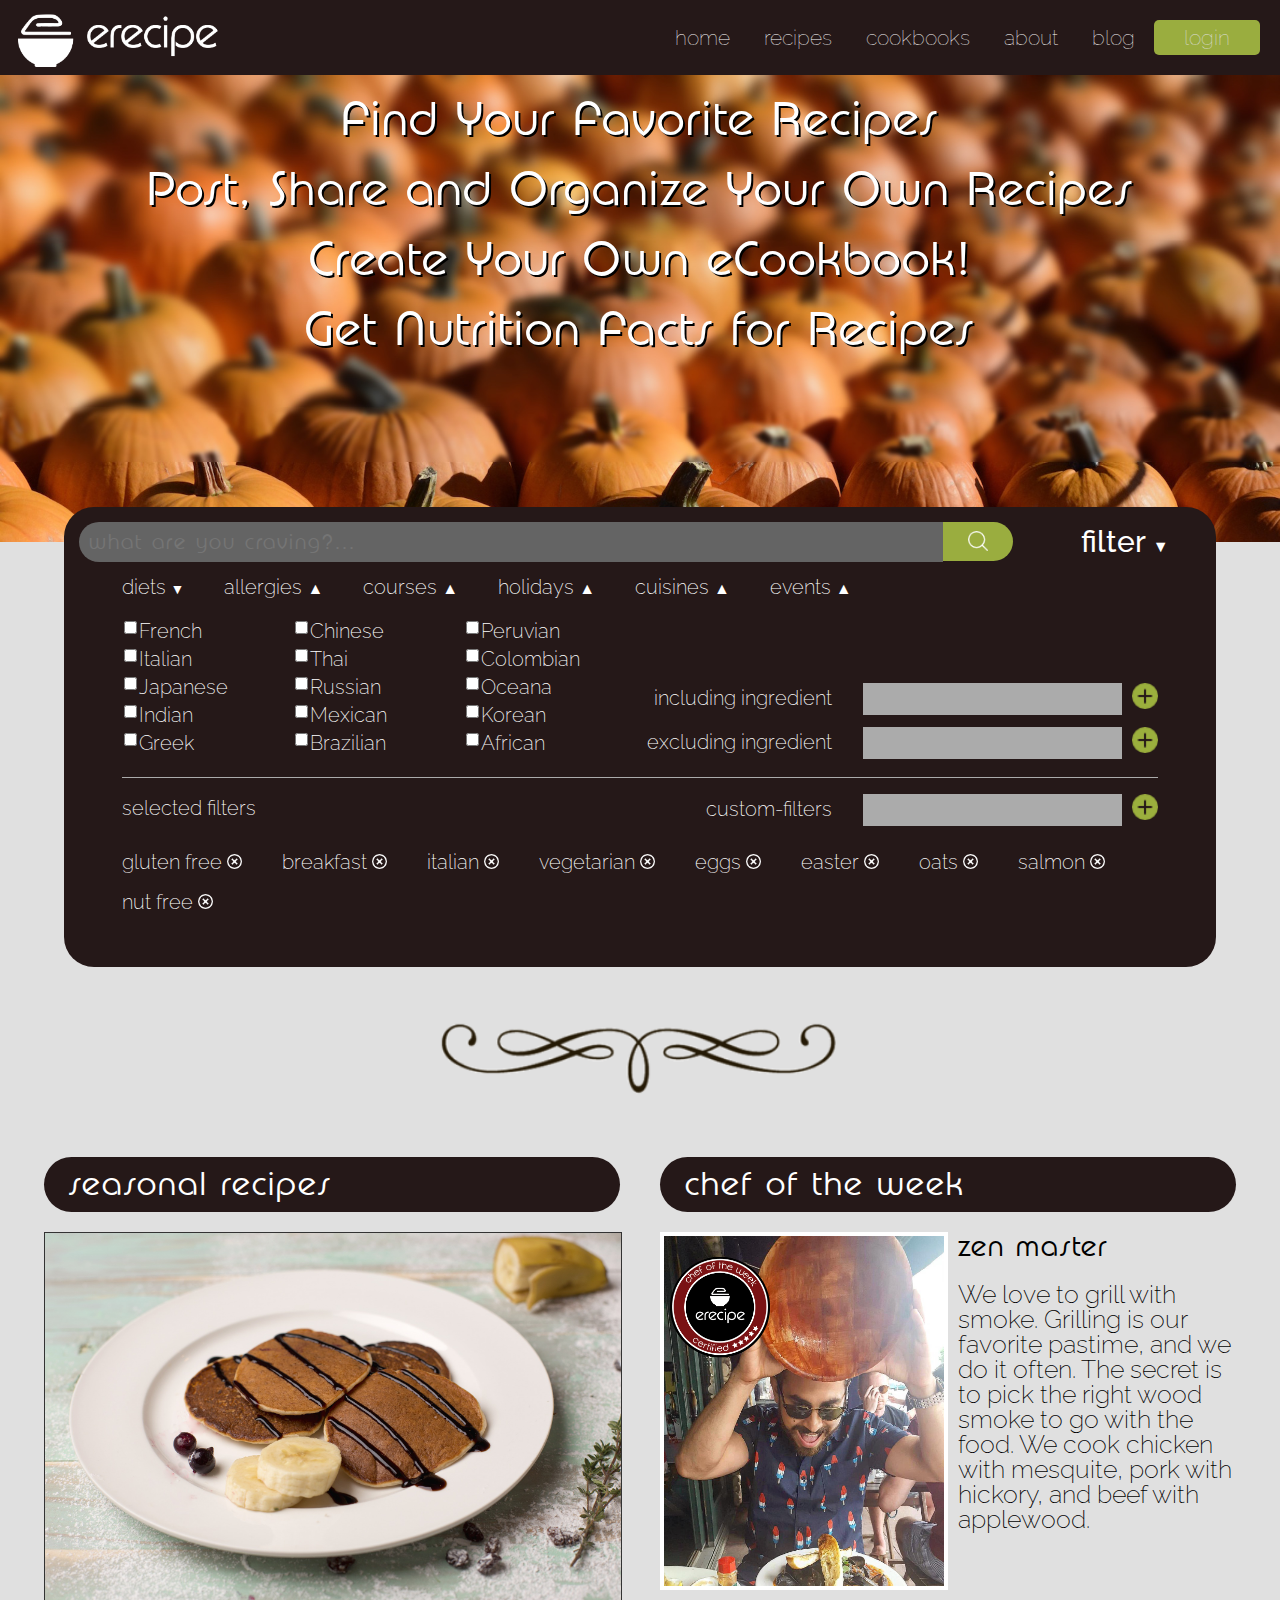
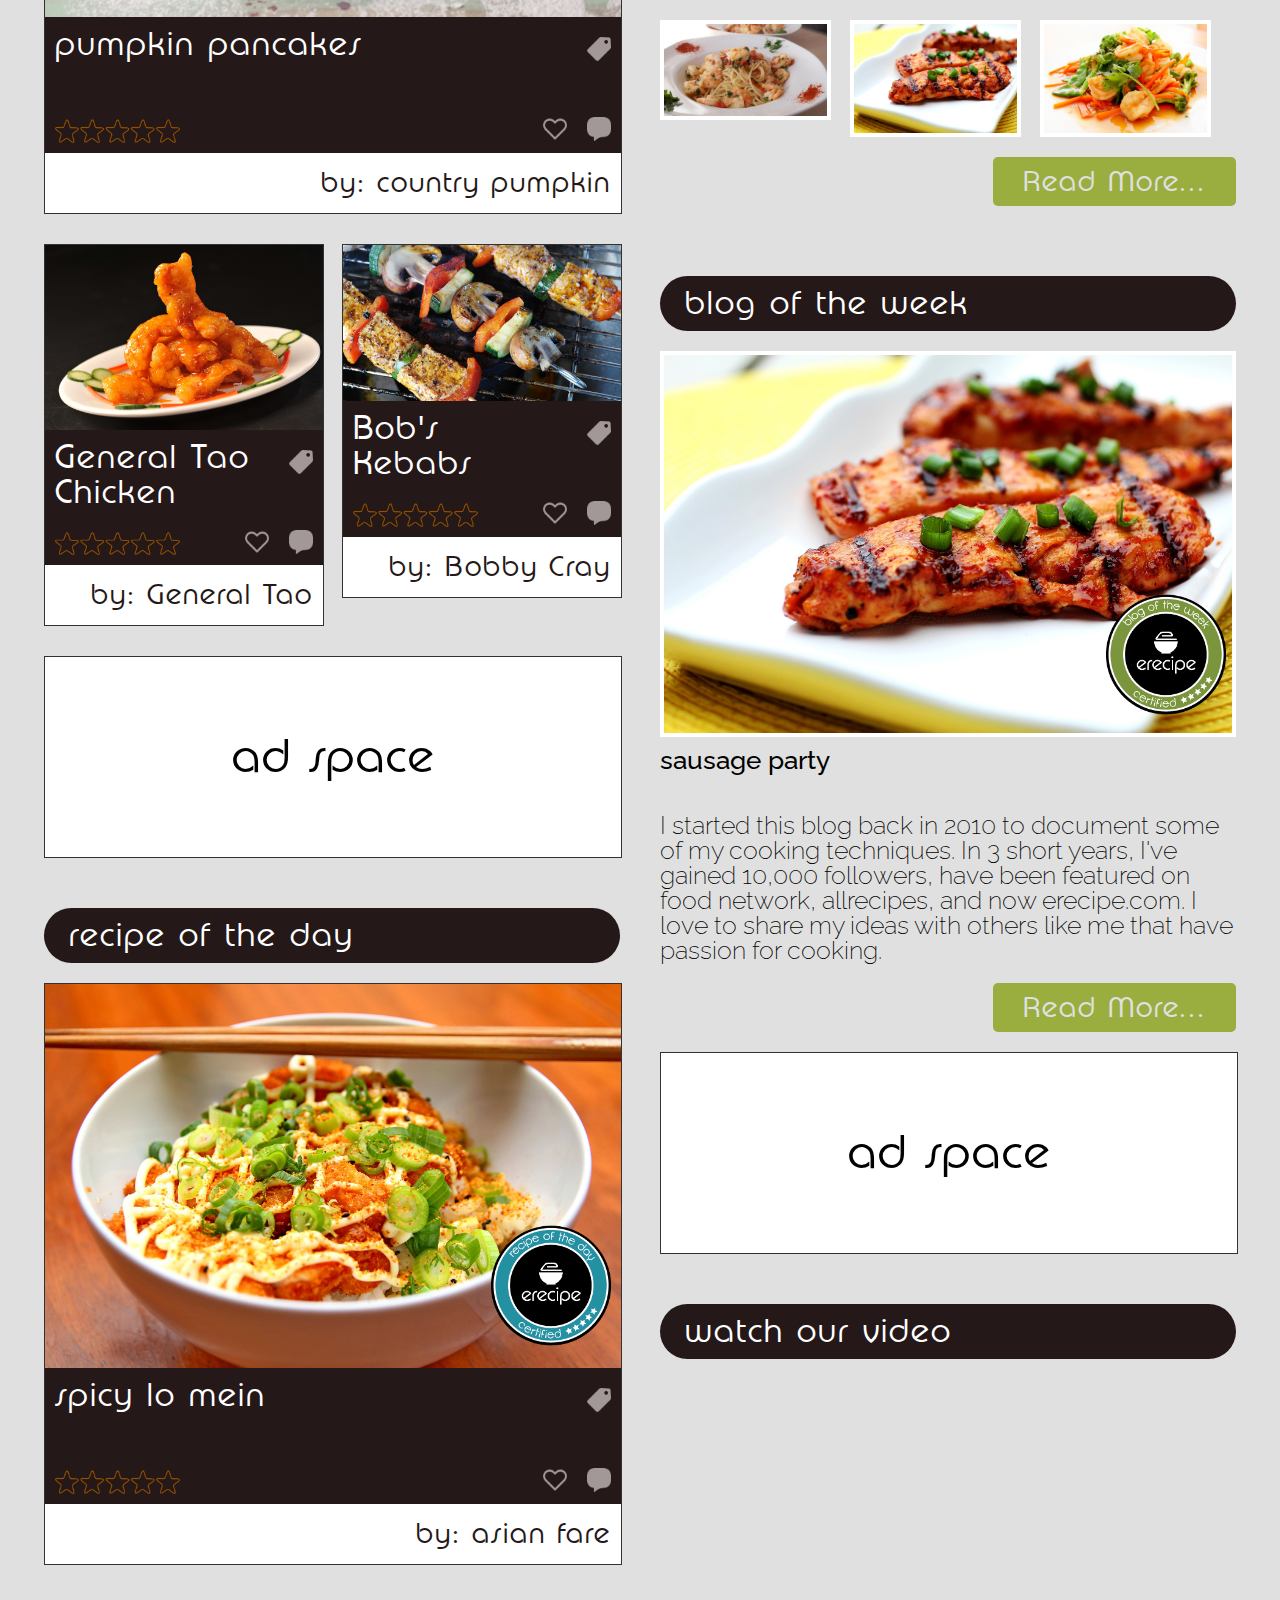
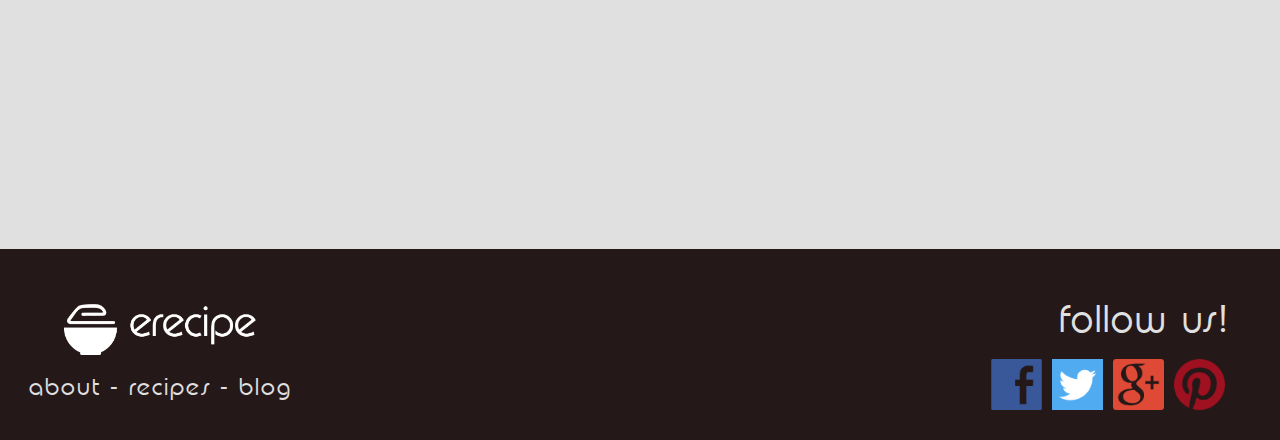
<file: index.html>
<html>
<head>
<link rel="stylesheet" href="style.css" type="text/css" media="screen">
<link rel="stylesheet" href="reset.css" type="text/css" media="screen" />
<link href="https://fonts.googleapis.com/css?family=Raleway:200,500" rel="stylesheet">
<meta name="viewport" content="initial-scale=1.0"/>
<meta http-equiv="Content-Type" content="text/html; charset=utf-8"/>
</head>
<body>
  <header>
    <img src="img/erecipe-logo-white.png" class="logo" alt="recipes" />
    <nav>
      <ul>
        <li><a href="index.html">home</a></li>
    <li><a href="recipes.html">recipes</a></li>
        <li><a href="cookbooks.html">cookbooks</a></li>
        <li><a href="about-erecipe.html">about</a></li>
        <li><a href="blog.html">blog</a></li>
        <li class="button login">login</li>
      </ul>
    </nav>
    <div class="login-dropdown">
      <img src="img/exit.png" class="exit"/>
      <input type="text" name="username" id="login" placeholder="username or email">
      <input type="text" name="password" id="login" placeholder="password">
      <button type="submit" name="login" class="button" id="login-button">Login</button>
      <p><a href="signup.html">Signup for Free!!!</a></p>
    </div>
  </header>

  <div class="slider-wrap">
    <div class="slide" id="one">
      <img src="img/pumpkin.jpg" alt="nutrition facts" />
      <div class="text-overlay">
        <p>Find Your Favorite Recipes</p>
        <p>Post, Share and Organize Your Own Recipes</p>
        <p>Create Your Own eCookbook!</p>
        <p>Get Nutrition Facts for Recipes</p>
      </div>
    </div>
    <div class="slide" id="two"></div>
    <div class="slide" id="three"></div>
  </div>
  <div class="search-recipes">
    <div class="search">
      <input type="text" name="search" id="recipe-search" placeholder="what are you craving?...">
      <button type="submit" name="search" class="button" id="search-button"><img src="img/search.png"></button>
    </div>
    <div class="filter hover">filter <span class="filter-off">&#9650</span><span class="filter-on">&#9660</span></div>
    <div class="filter-options">
      <div class="filter-option-top">
        <div class="option-box">
          <div class="option-select diets hover">diets <span class="filter-off">&#9650</span><span class="filter-on">&#9660</span></div>
          <div class="option-select allergies hover">allergies <span class="filter-off">&#9650</span><span class="filter-on">&#9660</span></div>
          <div class="option-select courses hover">courses <span class="filter-off">&#9650</span><span class="filter-on">&#9660</span></div>
          <div class="option-select holidays hover">holidays <span class="filter-off">&#9650</span><span class="filter-on">&#9660</span></div>
          <div class="option-select cuisines hover">cuisines <span class="filter-off">&#9650</span><span class="filter-on">&#9660</span></div>
          <div class="option-select events hover">events <span class="filter-off">&#9650</span><span class="filter-on">&#9660</span></div>
        </div>
        <div class="option-checklist wide hidden">
          <div class="checklist diet ">
            <div class="option-selection"><input type="checkbox" name="vegan" /><label for="vegan">Vegan</label></div>
            <div class="option-selection"><input type="checkbox" name="vegetarian" /><label>Vegetarian</label></div>
            <div class="option-selection"><input type="checkbox" name="gluten-free" /><label>Gluten Free</label></div>
            <div class="option-selection"><input type="checkbox" name="low-carb" /><label>Low Carb</label></div>
            <div class="option-selection"><input type="checkbox" name="low-fat" /><label>Low Fat</label></div>
          </div>
          <div class="checklist  courses">
            <div class="option-selection"><input type="checkbox" name="paleo" /><label>Paleo Diet</label></div>
            <div class="option-selection"><input type="checkbox" name="south-beach" /><label>South Beach Diet</label></div>
            <div class="option-selection"><input type="checkbox" name="mediterrean" /><label>Mediterrean Diet</label></div>
            <div class="option-selection"><input type="checkbox" name="zone" /><label>The Zone Diet</label></div>
            <div class="option-selection"><input type="checkbox" name="raw-food" /><label>Raw Food Diet</label></div>
          </div>
        </div>
        <div class="option-checklist hidden wide ">
          <div class="checklist allergies">
            <div class="option-selection"><input type="checkbox" name="nuts" /><label for="vegan">Nut Free</label></div>
            <div class="option-selection"><input type="checkbox" name="lactose" /><label>Lactose Free</label></div>
            <div class="option-selection"><input type="checkbox" name="gluten" /><label>Gluten Free</label></div>
            <div class="option-selection"><input type="checkbox" name="shellfish" /><label>Shellfish</label></div>
            <div class="option-selection"><input type="checkbox" name="eggs" /><label>Eggs</label></div>
          </div>
          <div class="checklist  courses">
            <div class="option-selection"><input type="checkbox" name="fish" /><label>Fish</label></div>
          </div>
        </div>
        <div class="option-checklist hidden wide">
          <div class="checklist courses">
            <div class="option-selection"><input type="checkbox" name="breakfast" /><label for="vegan">Breakfast</label></div>
            <div class="option-selection"><input type="checkbox" name="brunch" /><label>Brunch</label></div>
            <div class="option-selection"><input type="checkbox" name="lunch" /><label>Lunch</label></div>
            <div class="option-selection"><input type="checkbox" name="snacks" /><label>Snacks</label></div>
            <div class="option-selection"><input type="checkbox" name="dinner" /><label>Dinner</label></div>
          </div>
          <div class="checklist  courses">
            <div class="option-selection"><input type="checkbox" name="desserts" /><label>Desserts</label></div>
          </div>
        </div>
        <div class="option-checklist hidden wide">
          <div class="checklist holidays">
            <div class="option-selection"><input type="checkbox" name="thanksgiving" /><label for="vegan">Thanksgiving</label></div>
            <div class="option-selection"><input type="checkbox" name="christmas" /><label>Christmas</label></div>
            <div class="option-selection"><input type="checkbox" name="st-patties" /><label>St. Patricks Day</label></div>
            <div class="option-selection"><input type="checkbox" name="easter" /><label>Easter</label></div>
            <div class="option-selection"><input type="checkbox" name="ramadan" /><label>Ramadan</label></div>
          </div>
          <div class="checklist  courses">
            <div class="option-selection"><input type="checkbox" name="july4" /><label>4th of July</label></div>
            <div class="option-selection"><input type="checkbox" name="cinco" /><label>Cinco de Mayo</label></div>
            <div class="option-selection"><input type="checkbox" name="hannuka" /><label>Hannukah</label></div>
            <div class="option-selection"><input type="checkbox" name="passover" /><label>Passover</label></div>
            <div class="option-selection"><input type="checkbox" name="rosh" /><label>Rosh Hashanah</label></div>
          </div>
        </div>
        <div class="option-checklist wide extra">
          <div class="checklist cuisine">
            <div class="option-selection"><input type="checkbox" name="french" /><label for="vegan">French</label></div>
            <div class="option-selection"><input type="checkbox" name="italian" /><label>Italian</label></div>
            <div class="option-selection"><input type="checkbox" name="asian" /><label>Japanese</label></div>
            <div class="option-selection"><input type="checkbox" name="indian" /><label>Indian</label></div>
            <div class="option-selection"><input type="checkbox" name="greek" /><label>Greek</label></div>
          </div>
          <div class="checklist  courses">
            <div class="option-selection"><input type="checkbox" name="july4" /><label>Chinese</label></div>
            <div class="option-selection"><input type="checkbox" name="cinco" /><label>Thai</label></div>
            <div class="option-selection"><input type="checkbox" name="hannuka" /><label>Russian</label></div>
            <div class="option-selection"><input type="checkbox" name="passover" /><label>Mexican</label></div>
            <div class="option-selection"><input type="checkbox" name="rosh" /><label>Brazilian</label></div>
          </div>
          <div class="checklist  courses">
            <div class="option-selection"><input type="checkbox" name="peruvian" /><label>Peruvian</label></div>
            <div class="option-selection"><input type="checkbox" name="colombian" /><label>Colombian</label></div>
            <div class="option-selection"><input type="checkbox" name="oceana" /><label>Oceana</label></div>
            <div class="option-selection"><input type="checkbox" name="korean" /><label>Korean</label></div>
            <div class="option-selection"><input type="checkbox" name="african" /><label>African</label></div>
          </div>
        </div>
        <div class="option-checklist hidden">
          <div class="checklist events">
            <div class="option-selection"><input type="checkbox" name="game-day" /><label for="vegan">Game Day</label></div>
            <div class="option-selection"><input type="checkbox" name="bbq" /><label>Barbeque<label></div>
            <div class="option-selection"><input type="checkbox" name="social" /><label>Social Gathering</label></div>
            <div class="option-selection"><input type="checkbox" name="date" /><label>Date Night</label></div>
            <div class="option-selection"><input type="checkbox" name="family" /><label>Big Family Dinner</label></div>
          </div>
        </div>

        <div class="ingredient-filters">
          <div class="ingredient-filter"><label>including ingredient</label><img src="img/plus.png" class="hover"><input type="text" name="including" /></div>
          <div class="ingredient-filter"><label>excluding ingredient</label><img src="img/plus.png" class="hover"><input type="text" name="excluding" /></div>
        </div>
      </div>

      <div class="filters-checklist">
        <div class="filter-checklist-top">
          <div class="filters-checklist-heading">selected filters</div>
          <div class="ingredient-filters top">
            <div class="ingredient-filter"><label>custom-filters</label><img src="img/plus.png" class="hover"><input type="text" name="custom" /></div>
          </div>
        </div>
        <div class="selected-filter">gluten free <img src="img/cancel.png" width="15px" class="hover"/></div>
        <div class="selected-filter">breakfast <img src="img/cancel.png" width="15px" class="hover"/></div>
        <div class="selected-filter">italian <img src="img/cancel.png" width="15px"  class="hover"/></div>
        <div class="selected-filter">vegetarian <img src="img/cancel.png" width="15px"  class="hover"/></div>
        <div class="selected-filter">eggs <img src="img/cancel.png" width="15px" class="hover"/></div>
        <div class="selected-filter">easter <img src="img/cancel.png" width="15px" class="hover"/></div>
        <div class="selected-filter">oats <img src="img/cancel.png" width="15px" class="hover"/></div>
        <div class="selected-filter">salmon <img src="img/cancel.png" width="15px" class="hover"/></div>
        <div class="selected-filter">nut free <img src="img/cancel.png" width="15px" class="hover"/></div>
      </div>
    </div>
  </div>



  <img src="img/design.png" class="design-break"/>




  <div class="two-column">
    <div class="column-one">
      <div class="content-container left">
        <div class="section-head">
          <h2>seasonal recipes</h2>
        </div>

        <div class="featured-recipe">
          <a href="single-recipe.html"><img src="img/pancakes.jpg" alt="pumpkin pancakes" class="featured-recipe-img" /></a>
          <div class="recipe-info">
            <div class="recipe-info-top">
              <h2><a href="single-recipe.html">pumpkin pancakes</a></h2>
              <img src="img/rating.png" class="recipe-rating"/>
            </div>
            <div class="recipe-info-bottom">
              <img src="img/tag.png" class="recipe-tag"/>
              <img src="img/comment-tag.png" class="recipe-comment"/>
              <img src="img/like-recipe.png" class="recipe-comment"/>
            </div>
          </div>
          <div class="chef-section"><a href="profile.html">
            <p>by: country pumpkin</p>
          </a></div>
        </div>

        <div class="twocolumn">
          <div class="column-one">
            <div class="section-container left">
              <div class="featured-recipe"><a href="single-recipe.html">
                <img src="img/chicken-dish2.jpg" alt="pumpkin pancakes" class="featured-recipe-img" />
                <div class="recipe-info">
                  <div class="recipe-info-top">
                    <h2>General Tao Chicken</h2>
                    <img src="img/rating.png" class="recipe-rating"/>
                  </div>
                  <div class="recipe-info-bottom">
                    <img src="img/tag.png" class="recipe-tag"/>
                    <img src="img/comment-tag.png" class="recipe-comment"/>
                    <img src="img/like-recipe.png" class="recipe-comment"/>
                  </div>
                </div>
                <div class="chef-section">
                  <p>by: General Tao</p>
                </a></div>
              </div>
            </div>
          </div>

          <div class="column-two">
            <div class="section-container right">
              <div class="featured-recipe"><a href="single-recipe.html">
                <img src="img/kebab2.jpg" alt="pumpkin pancakes" class="featured-recipe-img" />
                <div class="recipe-info">
                  <div class="recipe-info-top">
                    <h2>Bob's Kebabs</h2>
                    <img src="img/rating.png" class="recipe-rating"/>
                  </div>
                  <div class="recipe-info-bottom">
                    <img src="img/tag.png" class="recipe-tag"/>
                    <img src="img/comment-tag.png" class="recipe-comment"/>
                    <img src="img/like-recipe.png" class="recipe-comment"/>
                  </div>
                </a></div>
                <div class="chef-section">
                  <p>by: Bobby Cray</p>
                </div>
              </div>
            </div>
          </div>
        </div>

        <div class="adspace" id="ad-one">
          <h2>ad space</h2>
        </div>

        <div class="section-head">
          <h2>recipe of the day</h2>
        </div>

        <div class="featured-recipe">
          <div class="featured-recipe-image"><a href="single-recipe.html">
            <img src="img/noodle-bowl.jpg" alt="pumpkin pancakes" class="featured-recipe-img" />
            <img src="img/recipe-of-the-day.png" class="badge" /></a>
          </div>
          <div class="recipe-info">
            <div class="recipe-info-top">
              <h2><a href="single-recipe.html">spicy lo mein</a></h2>
              <img src="img/rating.png" class="recipe-rating"/>
            </div>
            <div class="recipe-info-bottom">
              <img src="img/tag.png" class="recipe-tag"/>
              <img src="img/comment-tag.png" class="recipe-comment"/>
              <img src="img/like-recipe.png" class="recipe-comment"/>
            </div>
          </div>
          <div class="chef-section"><a href="profile.html">
            <p>by: asian fare</p>
          </a></div>
        </div>

      </div>
    </div>
  </div>




    <div class="column-two">
      <div class="content-container right">

        <div class="section-head">
          <h2>chef of the week</h2>
        </div>
        <div class="chef-of-the-week">
            <img src="img/profile.jpg" class="profile" >
            <img src="img/chef-of-the-week.png" class="badge" />

          <h2>zen master</h2>
          <p>We love to grill with smoke.  Grilling is our favorite pastime, and we do it often.  The secret is to pick the right wood smoke to go with the food.  We cook chicken with mesquite, pork with hickory, and beef with applewood.</p>
          <div class="sample-recipe left">
            <img src="img/shrimp-pasta.jpg" />
          </div>
          <div class="sample-recipe">
            <img src="img/chicken-dish.jpg" />
          </div>
          <div class="sample-recipe">
            <img src="img/shrimp-dish.jpg" />
          </div>
          <button class="button">Read More...</button>
        </div>

        <div class="section-head">
          <h2>blog of the week</h2>
        </div>
        <div class="blog-of-the-week">
          <div class="blog-of-the-week-image">
            <img src="img/chicken-dish.jpg" class ="blog-image" alt="" />
            <img src="img/blog-of-the-week.png" class="badge" />
          </div>
          <h4>sausage party</h4>
          <p>I started this blog back in 2010 to document some of my cooking techniques.  In 3 short years, I've gained 10,000 followers, have been featured on food network, allrecipes, and now erecipe.com.  I love to share my ideas with others like me that have passion for cooking.</p>
        </div>
        <button class="button">Read More...</button>

        <div class="adspace" id="ad-one">
          <h2>ad space</h2>
        </div>

        <div class="section-head">
          <h2>watch our video</h2>
        </div>
        <iframe width="100%" height="450" src="https://www.youtube.com/embed/Tr65w_yUs2E" frameborder="0" allowfullscreen></iframe>

      </div>
    </div>
  </div>
  <br>
  <br>
  <footer>
    <div class="footer-left">
      <img src="img/erecipe-logo-white.png" alt="recipes"/>
      <p><a href="about-erecipe.html">about</a> - <a href="recipes.html">recipes</a> - <a href="blog.html">blog</a></p>
    </div>
    <div class="footer-right">
      <p>follow us!</p>
      <div class="social-buttons">
      <img src="img/pinterest.png" />
      <img src="img/google-plus.png" />
      <img src="img/twitter.png" />
      <img src="img/facebook.png" />
      </div>
    </div>
  </footer>

  <script type="text/javascript" src="jquery.js"></script>
  <script type="text/javascript" src="scriptsheet.js"></script>



</body>
</file>
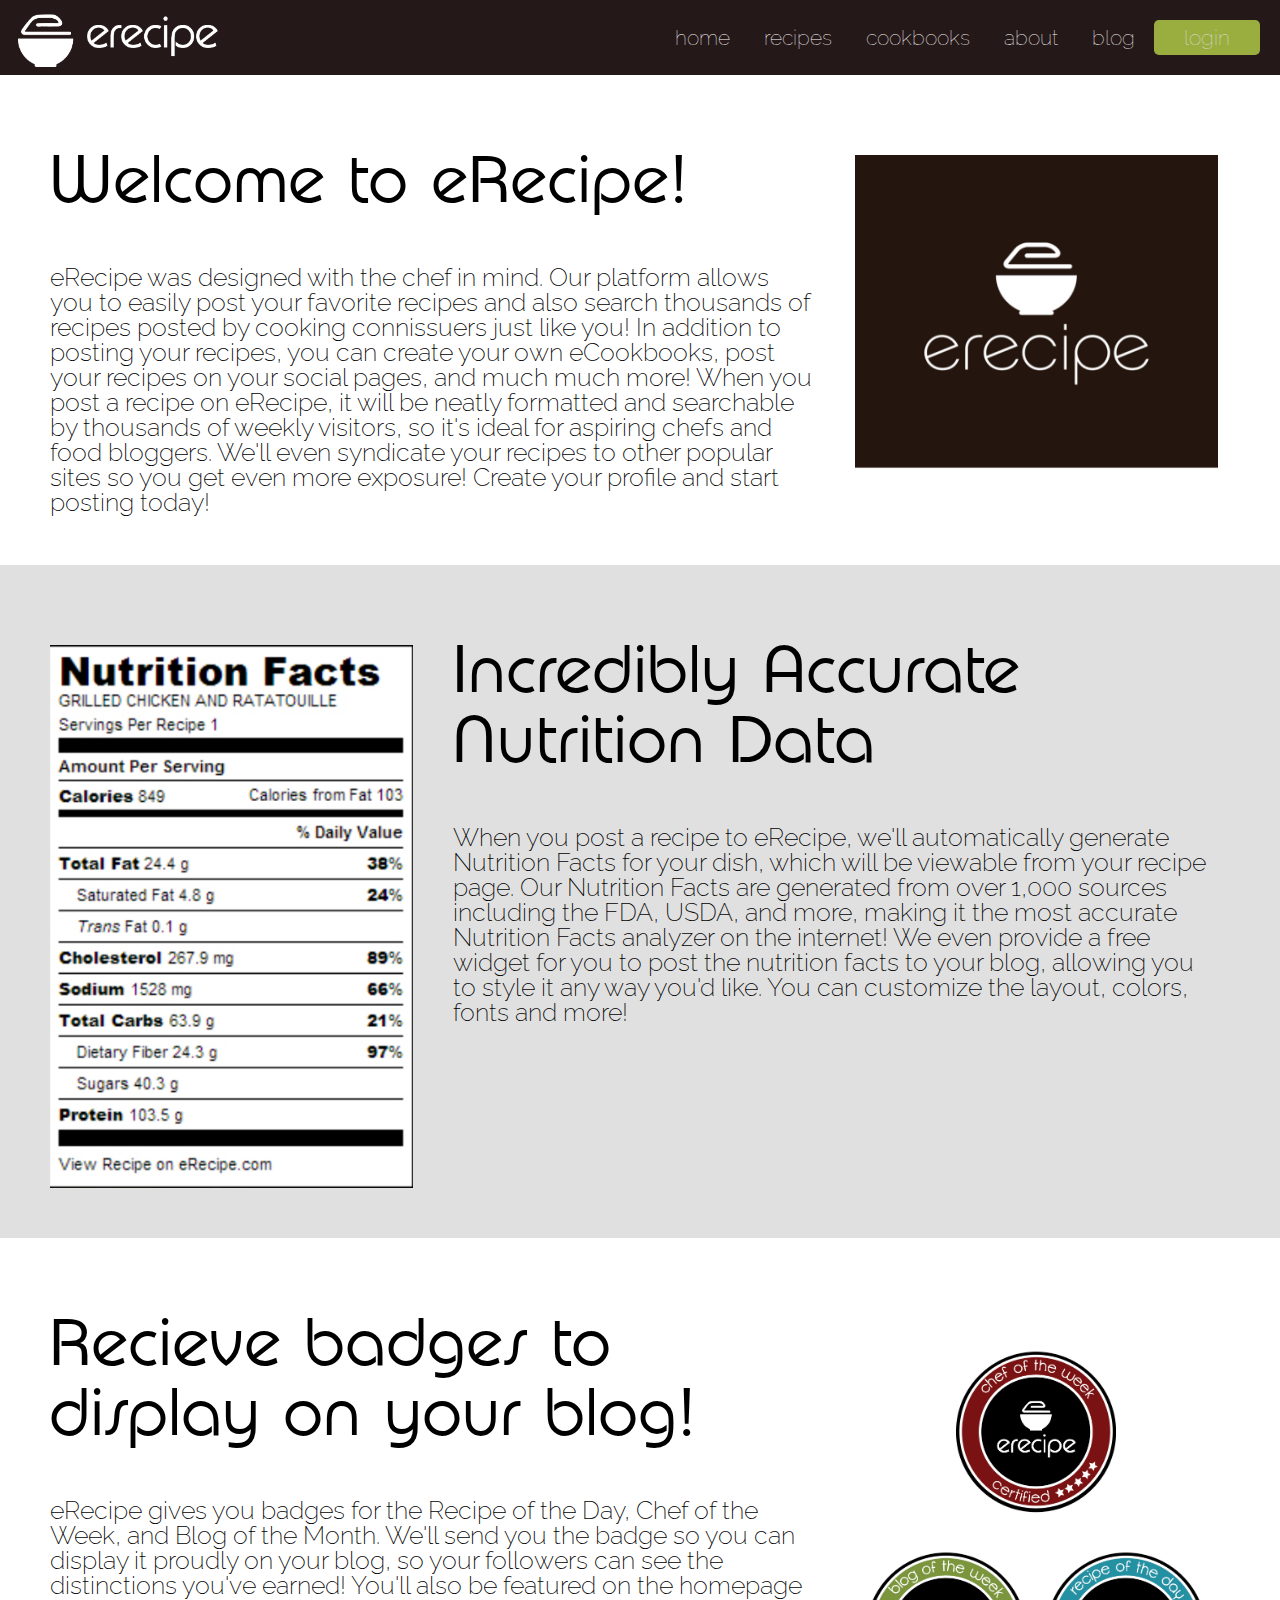
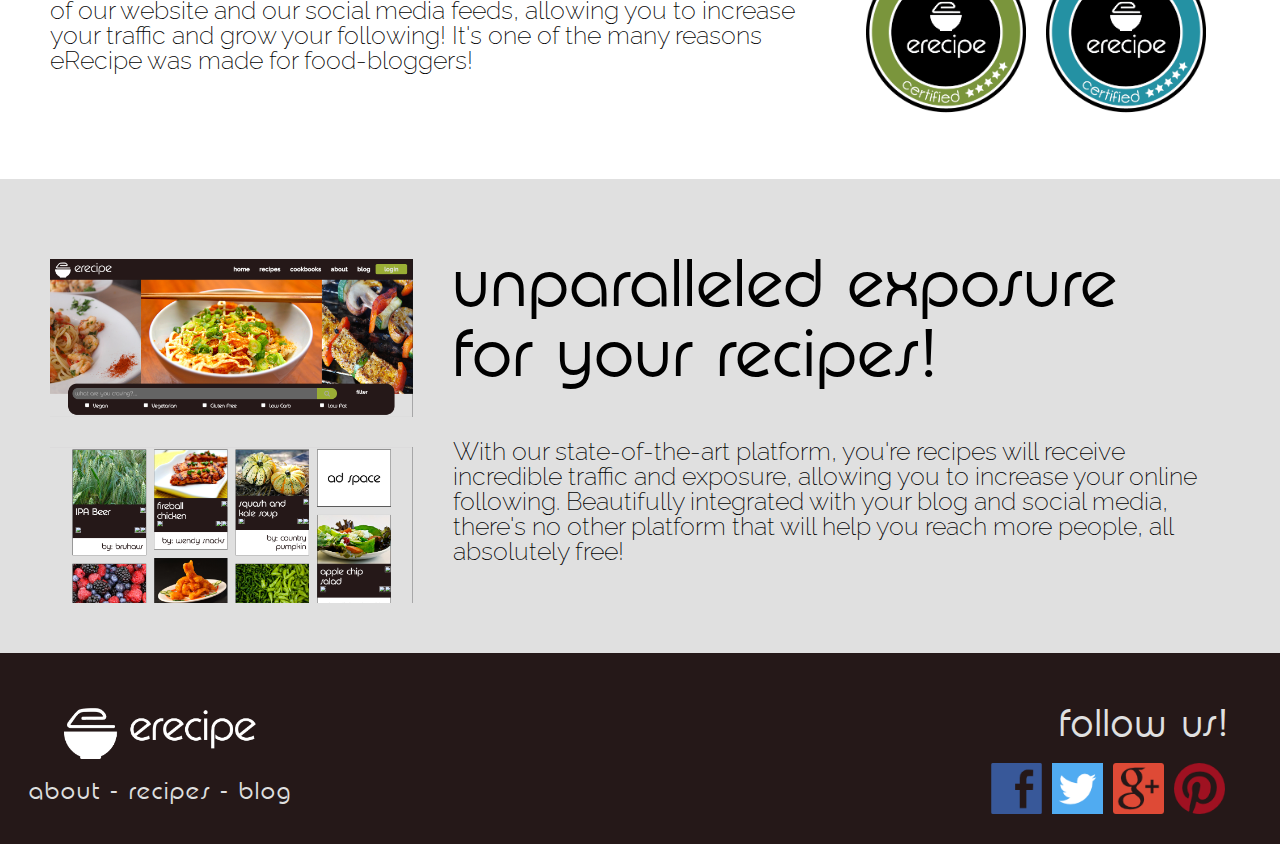
<file: about-erecipe.html>
<html>
<head>
<link rel="stylesheet" href="style.css" type="text/css" media="screen">
<link rel="stylesheet" href="reset.css" type="text/css" media="screen" />
<link href="https://fonts.googleapis.com/css?family=Raleway:200,500" rel="stylesheet">
<meta name="viewport" content="initial-scale=1.0"/>
<meta http-equiv="Content-Type" content="text/html; charset=utf-8"/>
</head>
<body>
  <header>
    <img src="img/erecipe-logo-white.png" class="logo" alt="recipes" />
    <nav>
      <ul>
        <li><a href="index.html">home</a></li>
        <li><a href="recipes.html">recipes</a></li>
        <li><a href="cookbooks.html">cookbooks</a></li>
        <li><a href="about-erecipe.html">about</a></li>
        <li><a href="blog.html">blog</a></li>
        <li class="button login">login</li>
      </ul>
    </nav>
    <div class="login-dropdown">
      <img src="img/exit.png" class="exit"/>
      <input type="text" name="username" id="login" placeholder="username or email">
      <input type="text" name="password" id="login" placeholder="password">
      <button type="submit" name="login" class="button" id="login-button">Login</button>
      <p>Signup for Free!!!</p>
    </div>
  </header>

  <div class="full-width-section odd">
    <div class="full-width-content">
      <h2>Welcome to eRecipe!</h2>
      <p>eRecipe was designed with the chef in mind.  Our platform allows you to easily post your favorite recipes and also search thousands of recipes posted by cooking connissuers just like you!  In addition to posting your recipes, you can create your own eCookbooks, post your recipes on your social pages, and much much more!    When you post a recipe on eRecipe, it will be neatly formatted and searchable by thousands of weekly visitors, so it's ideal for aspiring chefs and food bloggers.  We'll even syndicate your recipes to other popular sites so you get even more exposure!  Create your profile and start posting today!</p>
    </div>
    <div class="full-width-img">
      <div class="img-wrap">
        <img src="img/erecipe-square.png">
      </div>
    </div>
  </div>

  <div class="full-width-section even">
    <div class="full-width-img">
      <div class="img-wrap">
        <img src="img/nutrition-facts.png">
      </div>
    </div>
    <div class="full-width-content">
      <h2>Incredibly Accurate Nutrition Data</h2>
      <p>When you post a recipe to eRecipe, we'll automatically generate Nutrition Facts for your dish, which will be viewable from your recipe page.  Our Nutrition Facts are generated from over 1,000 sources including the FDA, USDA, and more, making it the most accurate Nutrition Facts analyzer on the internet!  We even provide a free widget for you to post the nutrition facts to your blog, allowing you to style it any way you'd like.  You can customize the layout, colors, fonts and more!
    </div>
  </div>

  <div class="full-width-section odd">
    <div class="full-width-content">
      <h2>Recieve badges to display on your blog!</h2>
      <p>eRecipe gives you badges for the Recipe of the Day, Chef of the Week, and Blog of the Month.  We'll send you the badge so you can display it proudly on your blog, so your followers can see the distinctions you've earned!  You'll also be featured on the homepage of our website and our social media feeds, allowing you to increase your traffic and grow your following!  It's one of the many reasons eRecipe was made for food-bloggers!
    </div>
    <div class="full-width-img">
      <div class="top-img">
        <img src="img/chef-of-the-week.png">
      </div>
      <div class="bottom-img">
        <img src="img/blog-of-the-week.png" class="first-img" />
        <img src="img/recipe-of-the-day.png" />
      </div>
    </div>
  </div>

  <div class="full-width-section even">
    <div class="full-width-img">
      <div class="img-wrap">
        <img src="img/erecipe-screenshot.png">
        <img src="img/erecipe-screenshot2.png">
      </div>
    </div>
    <div class="full-width-content">
      <h2>unparalleled exposure for your recipes!</h2>
      <p>With our state-of-the-art platform, you're recipes will receive incredible traffic and exposure, allowing you to increase your online following.  Beautifully integrated with your blog and social media, there's no other platform that will help you reach more people, all absolutely free!</p>
    </div>
  </div>






  <footer>
    <div class="footer-left">
      <img src="img/erecipe-logo-white.png" alt="recipes"/>
      <p><a href="about-erecipe.html">about</a> - <a href="recipes.html">recipes</a> - <a href="blog.html">blog</a></p>
    </div>
    <div class="footer-right">
      <p>follow us!</p>
      <div class="social-buttons">
      <img src="img/pinterest.png" />
      <img src="img/google-plus.png" />
      <img src="img/twitter.png" />
      <img src="img/facebook.png" />
      </div>
    </div>
  </footer>

  <script type="text/javascript" src="jquery.js"></script>
  <script type="text/javascript" src="scriptsheet.js"></script>



</body>
</file>
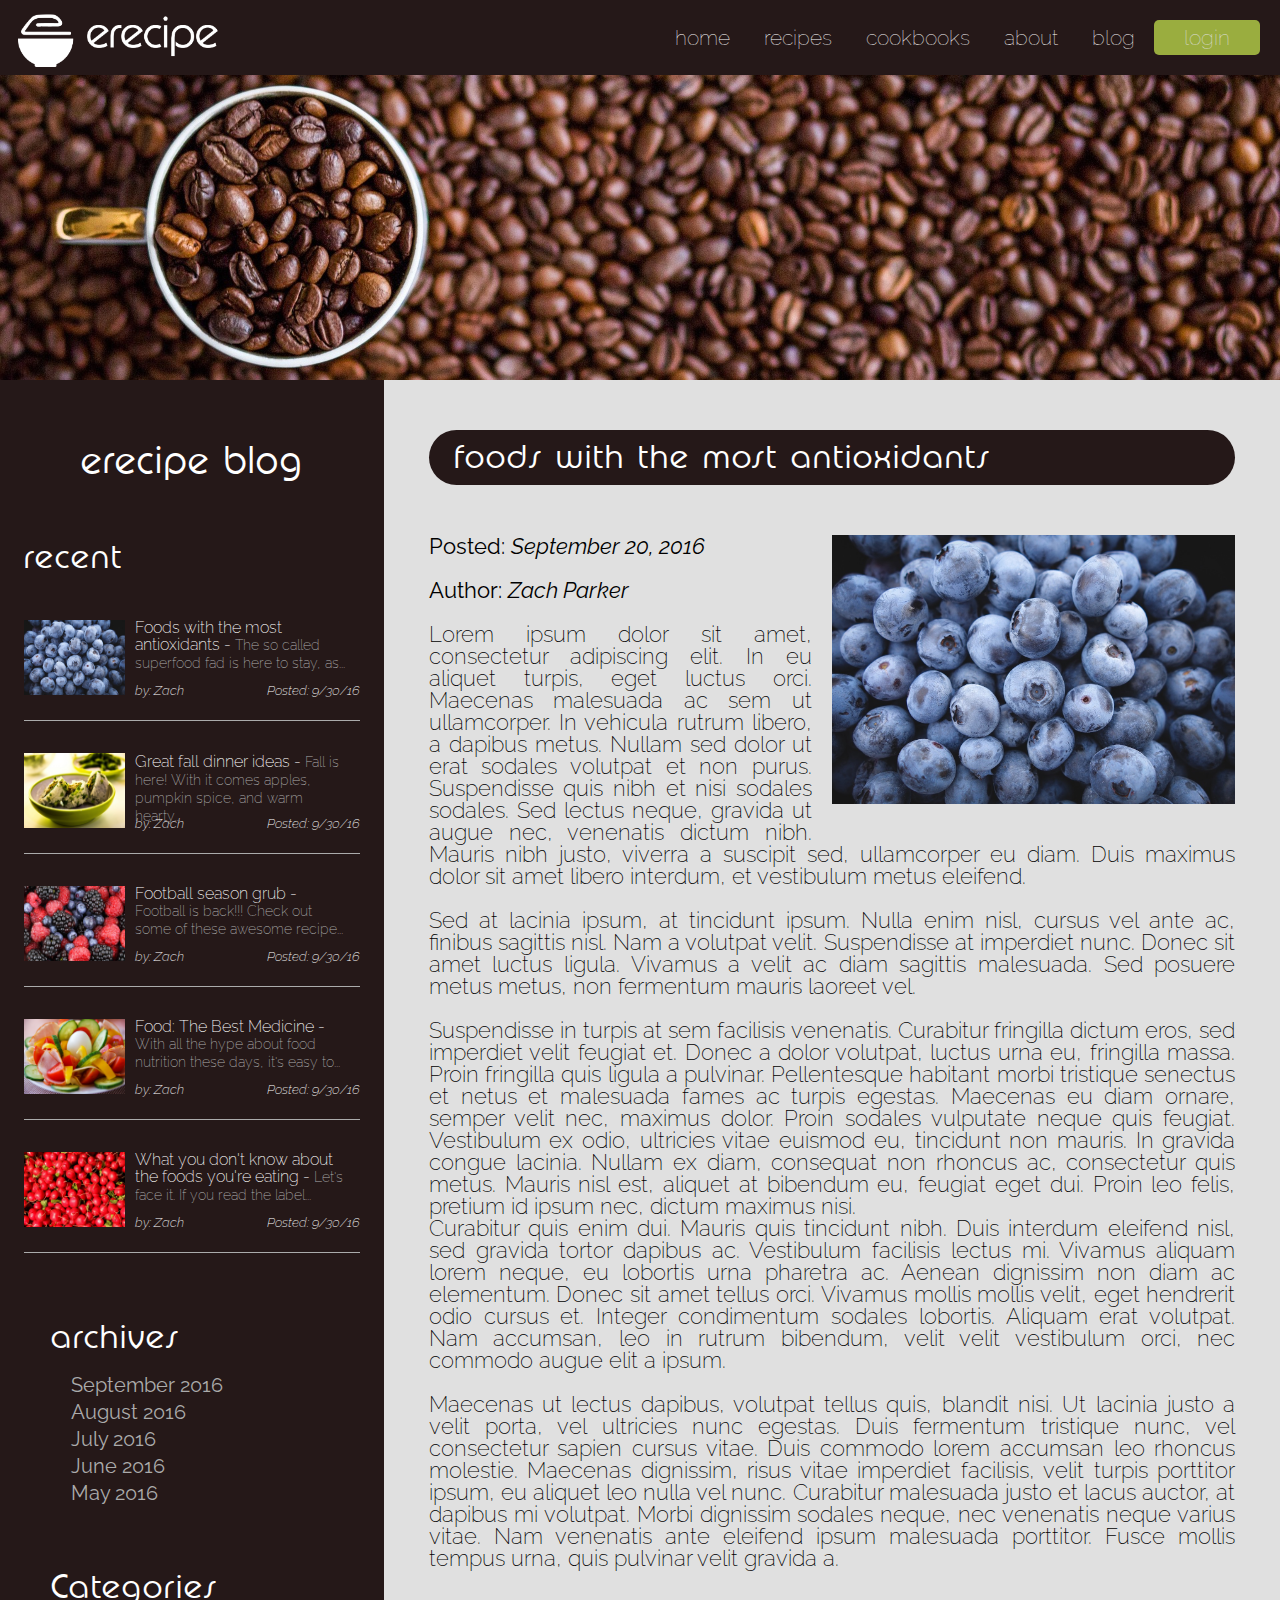
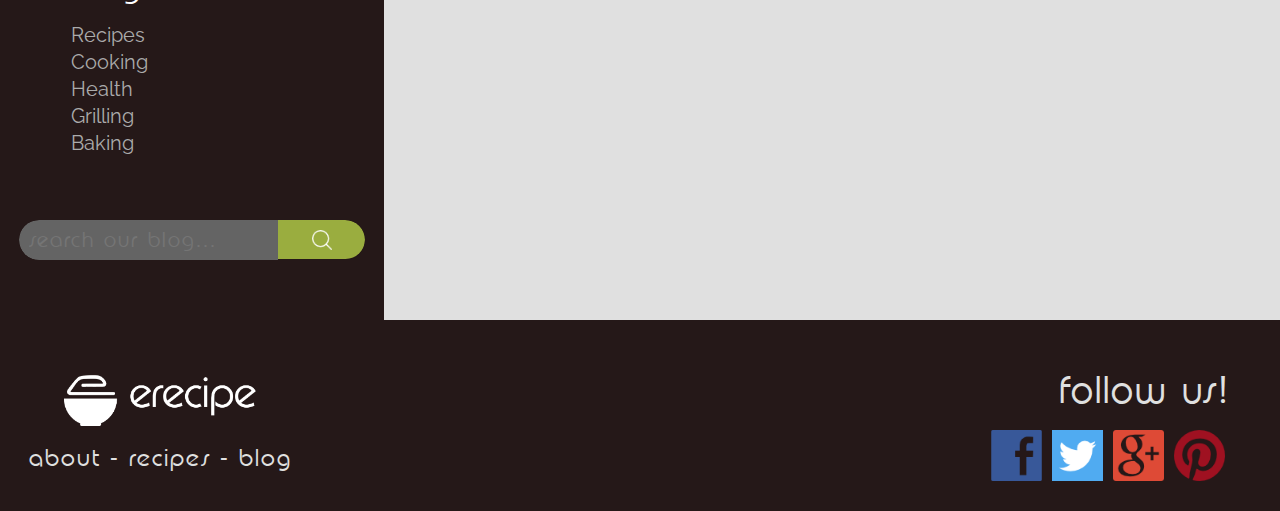
<file: blog.html>
<html>
<head>
<link rel="stylesheet" href="style.css" type="text/css" media="screen">
<link rel="stylesheet" href="reset.css" type="text/css" media="screen" />
<link href="https://fonts.googleapis.com/css?family=Raleway:200,500" rel="stylesheet">
<meta name="viewport" content="initial-scale=1.0"/>
<meta http-equiv="Content-Type" content="text/html; charset=utf-8"/>
</head>
<body>
  <header>
    <img src="img/erecipe-logo-white.png" class="logo" alt="recipes" />
    <nav>
      <ul>
        <li><a href="index.html">home</a></li>
        <li><a href="recipes.html">recipes</a></li>
        <li><a href="cookbooks.html">cookbooks</a></li>
        <li><a href="about-erecipe.html">about</a></li>
        <li><a href="blog.html">blog</a></li>
        <li class="button login">login</li>
      </ul>
    </nav>
    <div class="login-dropdown">
      <img src="img/exit.png" class="exit" />
      <input type="text" name="username" id="login" placeholder="username or email">
      <input type="text" name="password" id="login" placeholder="password">
      <button type="submit" name="login" class="button" id="login-button">Login</button>
      <p>Signup for Free!!!</p>
    </div>
  </header>

<div class="banner">
  <img src="img/coffee-banner.jpg" />
</div>

<div class="two-column">
  <div class="column-one sidebar">
    <div class="text-wrap">
      <div class="text-block wide">
        <h1>erecipe blog</h1>
        <h2>recent</h2>
          <ul>
            <li><a href="">
              <img src="img/blueberries.jpg">
              <p class="blurb">Foods with the most antioxidants  -  <span>The so called superfood fad is here to stay, as...</span></p>
              <br/>
              <p class="author">by: Zach<span>Posted: 9/30/16</span></p>
            </a></li>
            <li><a href="">
              <img src="img/sushi.jpg">
              <p class="blurb">Great fall dinner ideas  -  <span>Fall is here!  With it comes apples, pumpkin spice, and warm hearty...</span></p>
              <br/>
              <p class="author">by: Zach<span>Posted: 9/30/16</span></p>
            </a></li>
            <li><a href="">
              <img src="img/berries.jpg">
              <p class="blurb">Football season grub  -  <span>Football is back!!!  Check out some of these awesome recipe...</span></p>
              <br/>
              <p class="author">by: Zach<span>Posted: 9/30/16</span></p>
            </a></li>
            <li><a href="">
              <img src="img/veggie-salad.jpg">
              <p class="blurb">Food: The Best Medicine  -  <span>With all the hype about food nutrition these days, it's easy to...</span></p>
              <br/>
              <p class="author">by: Zach<span>Posted: 9/30/16</span></p>
            </a></li>
            <li><a href="">
              <img src="img/radishes.jpg">
              <p class="blurb">What you don't know about the foods you're eating  -  <span>Let's face it.  If you read the label...</span></p>
              <br/>
              <p class="author">by: Zach<span>Posted: 9/30/16</span></p>
            </a></li>
          </ul>
      </div>
      <div class="text-block">
        <h2>archives</h2>
          <ul class="narrow">
            <li><a href="">September 2016</a></li>
            <li><a href="">August 2016</a></li>
            <li><a href="">July 2016</a></li>
            <li><a href="">June 2016</a></li>
            <li><a href="">May 2016</a></li>
          </ul>
      </div>
      <div class="text-block">
        <h2>Categories</h2>
          <ul class="narrow">
            <li><a href="">Recipes</a></li>
            <li><a href="">Cooking</a></li>
            <li><a href="">Health</a></li>
            <li><a href="">Grilling</a></li>
            <li><a href="">Baking</a></li>
          </ul>
      </div>
    </div>
    <div class="blog-search">
      <div class="search-recipes blog">
        <input type="text" name="search" id="recipe-search" placeholder="search our blog...">
        <button type="submit" name="search" class="button" id="search-button"><img src="img/search.png"></button>
      </div>
    </div>
  </div>


  <div class="column-two blog">
    <div class="blog-wrapper">
      <div class="section-head">
        <h2>foods with the most antioxidants</h2>
      </div>
      <div class="top-section"><p>
        <img class="blog-image" src="img/blueberries.jpg"   align="right";/>
        <strong>Posted:  <i>September 20, 2016</i><br/><br/>
        Author:  <i>Zach Parker</i></strong><br/><br>
        Lorem ipsum dolor sit amet, consectetur adipiscing elit. In eu aliquet turpis, eget luctus orci. Maecenas malesuada ac sem ut ullamcorper. In vehicula rutrum libero, a dapibus metus. Nullam sed dolor ut erat sodales volutpat et non purus. Suspendisse quis nibh et nisi sodales sodales. Sed lectus neque, gravida ut augue nec, venenatis dictum nibh. Mauris nibh justo, viverra a suscipit sed, ullamcorper eu diam. Duis maximus dolor sit amet libero interdum, et vestibulum metus eleifend.<br/><br/>
        Sed at lacinia ipsum, at tincidunt ipsum. Nulla enim nisl, cursus vel ante ac, finibus sagittis nisl. Nam a volutpat velit. Suspendisse at imperdiet nunc. Donec sit amet luctus ligula. Vivamus a velit ac diam sagittis malesuada. Sed posuere metus metus, non fermentum mauris laoreet vel.<br/><br/>
        Suspendisse in turpis at sem facilisis venenatis. Curabitur fringilla dictum eros, sed imperdiet velit feugiat et. Donec a dolor volutpat, luctus urna eu, fringilla massa. Proin fringilla quis ligula a pulvinar. Pellentesque habitant morbi tristique senectus et netus et malesuada fames ac turpis egestas. Maecenas eu diam ornare, semper velit nec, maximus dolor. Proin sodales vulputate neque quis feugiat. Vestibulum ex odio, ultricies vitae euismod eu, tincidunt non mauris. In gravida congue lacinia. Nullam ex diam, consequat non rhoncus ac, consectetur quis metus. Mauris nisl est, aliquet at bibendum eu, feugiat eget dui. Proin leo felis, pretium id ipsum nec, dictum maximus nisi.<br/>
        Curabitur quis enim dui. Mauris quis tincidunt nibh. Duis interdum eleifend nisl, sed gravida tortor dapibus ac. Vestibulum facilisis lectus mi. Vivamus aliquam lorem neque, eu lobortis urna pharetra ac. Aenean dignissim non diam ac elementum. Donec sit amet tellus orci. Vivamus mollis mollis velit, eget hendrerit odio cursus et. Integer condimentum sodales lobortis. Aliquam erat volutpat. Nam accumsan, leo in rutrum bibendum, velit velit vestibulum orci, nec commodo augue elit a ipsum.<br/><br/>
        Maecenas ut lectus dapibus, volutpat tellus quis, blandit nisi. Ut lacinia justo a velit porta, vel ultricies nunc egestas. Duis fermentum tristique nunc, vel consectetur sapien cursus vitae. Duis commodo lorem accumsan leo rhoncus molestie. Maecenas dignissim, risus vitae imperdiet facilisis, velit turpis porttitor ipsum, eu aliquet leo nulla vel nunc. Curabitur malesuada justo et lacus auctor, at dapibus mi volutpat. Morbi dignissim sodales neque, nec venenatis neque varius vitae. Nam venenatis ante eleifend ipsum malesuada porttitor. Fusce mollis tempus urna, quis pulvinar velit gravida a.<br/>
      </p></div>
    </div>
  </div>

<footer>
  <div class="footer-left">
    <img src="img/erecipe-logo-white.png" alt="recipes"/>
    <p><a href="about-erecipe.html">about</a> - <a href="recipes.html">recipes</a> - <a href="blog.html">blog</a></p>
  </div>
  <div class="footer-right">
    <p>follow us!</p>
    <div class="social-buttons">
    <img src="img/pinterest.png" />
    <img src="img/google-plus.png" />
    <img src="img/twitter.png" />
    <img src="img/facebook.png" />
    </div>
  </div>
</footer>

<script type="text/javascript" src="jquery.js"></script>
<script type="text/javascript" src="scriptsheet.js"></script>



</body>
</file>
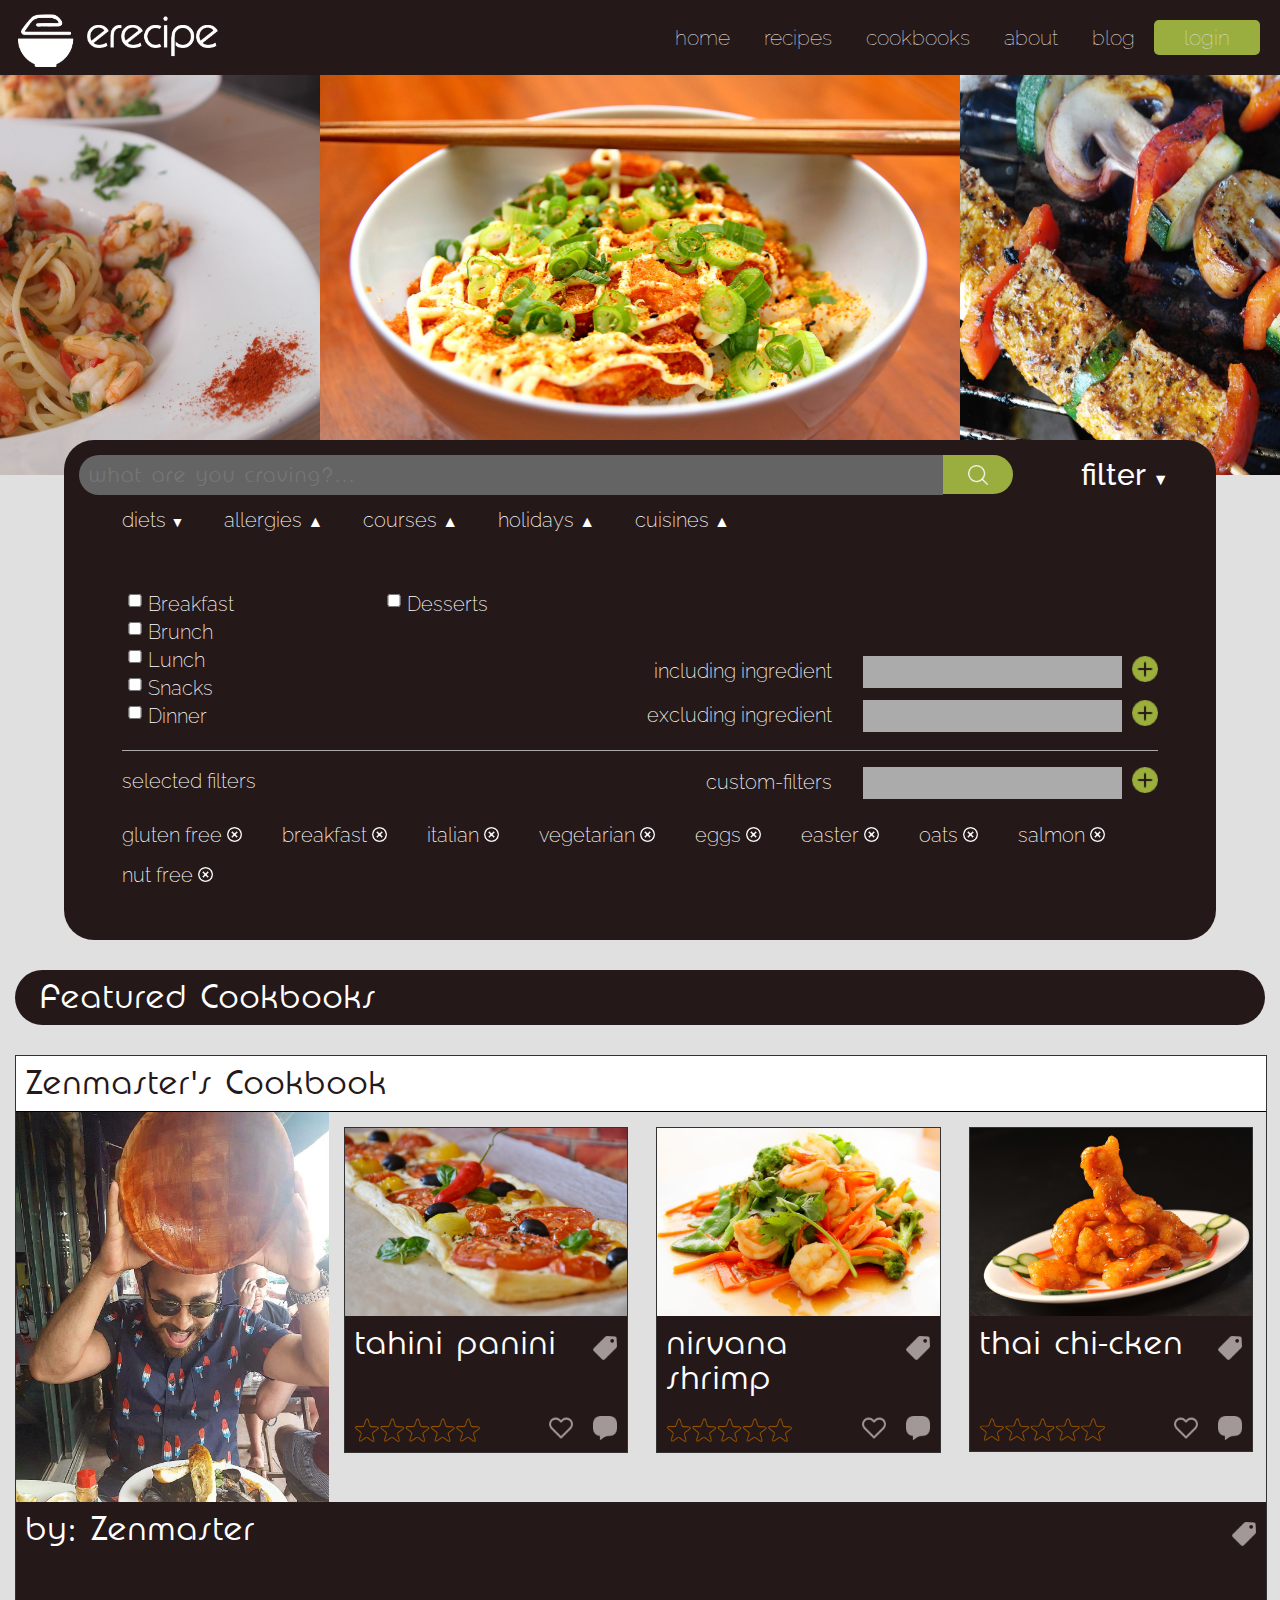
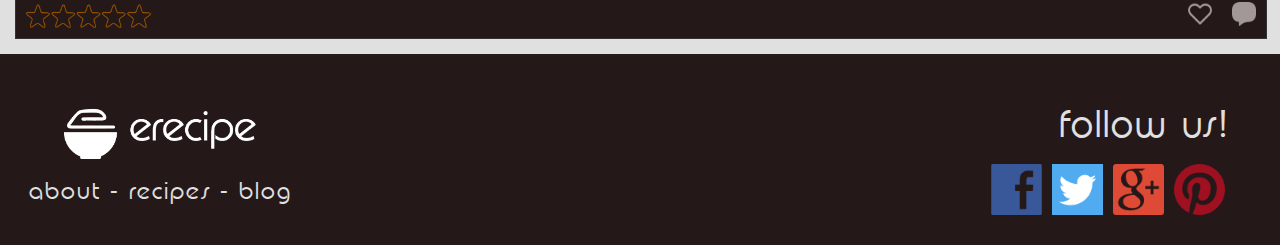
<file: cookbooks.html>
<html>
<head>
<link rel="stylesheet" href="style.css" type="text/css" media="screen">
<link rel="stylesheet" href="reset.css" type="text/css" media="screen" />
<link href="https://fonts.googleapis.com/css?family=Raleway:200,500" rel="stylesheet">
<meta name="viewport" content="initial-scale=1.0"/>
<meta http-equiv="Content-Type" content="text/html; charset=utf-8"/>
</head>
<body>
  <header>
    <img src="img/erecipe-logo-white.png" class="logo" alt="recipes" />
    <nav>
      <ul>
        <li><a href="index.html">home</a></li>
        <li><a href="recipes.html">recipes</a></li>
        <li><a href="cookbooks.html">cookbooks</a></li>
        <li><a href="about-erecipe.html">about</a></li>
        <li><a href="blog.html">blog</a></li>
        <li class="button login">login</li>
      </ul>
    </nav>
    <div class="login-dropdown">
      <img src="img/exit.png" class="exit" />
      <input type="text" name="username" id="login" placeholder="username or email">
      <input type="text" name="password" id="login" placeholder="password">
      <button type="submit" name="login" class="button" id="login-button">Login</button>
      <p>Signup for Free!!!</p>
    </div>
  </header>
  <div class="slider-wrap">
    <div class="recipe-page-slide" id="one">
      <img src="img/shrimp-pasta.jpg" alt="" />
    </div>
    <div class="recipe-page-slide" id="two">
      <img src="img/noodle-bowl.jpg" alt="" />
    </div>
    <div class="recipe-page-slide" id="three">
      <img src="img/kebab2.jpg" alt="" />
    </div>
  </div>

  <div class="search-recipes">
    <div class="search">
      <input type="text" name="search" id="recipe-search" placeholder="what are you craving?...">
      <button type="submit" name="search" class="button" id="search-button"><img src="img/search.png"></button>
    </div>
    <div class="filter hover">filter <span class="filter-off">&#9650</span><span class="filter-on">&#9660</span></div>
    <div class="filter-options">
      <div class="filter-option-top">
        <div class="option-box">
          <div class="option-select diets hover">diets <span class="filter-off">&#9650</span><span class="filter-on">&#9660</span></div>
          <div class="option-select allergies hover">allergies <span class="filter-off">&#9650</span><span class="filter-on">&#9660</span></div>
          <div class="option-select courses hover">courses <span class="filter-off">&#9650</span><span class="filter-on">&#9660</span></div>
          <div class="option-select holidays hover">holidays <span class="filter-off">&#9650</span><span class="filter-on">&#9660</span></div>
          <div class="option-select cuisines hover">cuisines <span class="filter-off">&#9650</span><span class="filter-on">&#9660</span></div>
        </div>
        <div class="option-checklist">
          <div class="checklist diet hidden">
            <div class="option-selection"><input type="checkbox" name="vegan" /><label for="vegan">Vegan</label></div>
            <div class="option-selection"><input type="checkbox" name="vegetarian" /><label>Vegetarian</label></div>
            <div class="option-selection"><input type="checkbox" name="gluten-free" /><label>Gluten Free</label></div>
            <div class="option-selection"><input type="checkbox" name="low-carb" /><label>Low Carb</label></div>
            <div class="option-selection"><input type="checkbox" name="low-fat" /><label>Low Fat</label></div>
          </div>
        </div>
        <div class="option-checklist hidden">
          <div class="checklist allergies">
            <div class="option-selection"><input type="checkbox" name="nuts" /><label for="vegan">Nut Free</label></div>
            <div class="option-selection"><input type="checkbox" name="lactose" /><label>Lactose Free</label></div>
            <div class="option-selection"><input type="checkbox" name="gluten" /><label>Gluten Free</label></div>
            <div class="option-selection"><input type="checkbox" name="shellfish" /><label>Shellfish</label></div>
          </div>
        </div>
        <div class="option-checklist wide">
          <div class="checklist courses">
            <div class="option-selection"><input type="checkbox" name="breakfast" /><label for="vegan">Breakfast</label></div>
            <div class="option-selection"><input type="checkbox" name="brunch" /><label>Brunch</label></div>
            <div class="option-selection"><input type="checkbox" name="lunch" /><label>Lunch</label></div>
            <div class="option-selection"><input type="checkbox" name="snacks" /><label>Snacks</label></div>
            <div class="option-selection"><input type="checkbox" name="dinner" /><label>Dinner</label></div>
          </div>
          <div class="checklist courses">
            <div class="option-selection"><input type="checkbox" name="desserts" /><label>Desserts</label></div>
          </div>
        </div>
        <div class="option-checklist hidden">
          <div class="checklist holidays">
            <div class="option-selection"><input type="checkbox" name="thanksgiving" /><label for="vegan">Thanksgiving</label></div>
            <div class="option-selection"><input type="checkbox" name="christmas" /><label>Christmas</label></div>
            <div class="option-selection"><input type="checkbox" name="st-patties" /><label>St. Patricks Day</label></div>
            <div class="option-selection"><input type="checkbox" name="easter" /><label>Easter</label></div>
            <div class="option-selection"><input type="checkbox" name="ramadan" /><label>Ramadan</label></div>
          </div>
        </div>
        <div class="option-checklist hidden">
          <div class="checklist cuisine">
            <div class="option-selection"><input type="checkbox" name="french" /><label for="vegan">French</label></div>
            <div class="option-selection"><input type="checkbox" name="italian" /><label>Italian</label></div>
            <div class="option-selection"><input type="checkbox" name="asian" /><label>Asian</label></div>
            <div class="option-selection"><input type="checkbox" name="indian" /><label>Indian</label></div>
            <div class="option-selection"><input type="checkbox" name="greek" /><label>Greek</label></div>
          </div>
        </div>

        <div class="ingredient-filters">
          <div class="ingredient-filter"><label>including ingredient</label><img src="img/plus.png" class="hover"><input type="text" name="including" /></div>
          <div class="ingredient-filter"><label>excluding ingredient</label><img src="img/plus.png" class="hover"><input type="text" name="excluding" /></div>
        </div>
      </div>

      <div class="filters-checklist">
        <div class="filter-checklist-top">
          <div class="filters-checklist-heading">selected filters</div>
          <div class="ingredient-filters top">
            <div class="ingredient-filter"><label>custom-filters</label><img src="img/plus.png" class="hover"><input type="text" name="custom" /></div>
          </div>
        </div>
        <div class="selected-filter">gluten free <img src="img/cancel.png" width="15px" class="hover"/></div>
        <div class="selected-filter">breakfast <img src="img/cancel.png" width="15px" class="hover"/></div>
        <div class="selected-filter">italian <img src="img/cancel.png" width="15px"  class="hover"/></div>
        <div class="selected-filter">vegetarian <img src="img/cancel.png" width="15px"  class="hover"/></div>
        <div class="selected-filter">eggs <img src="img/cancel.png" width="15px" class="hover"/></div>
        <div class="selected-filter">easter <img src="img/cancel.png" width="15px" class="hover"/></div>
        <div class="selected-filter">oats <img src="img/cancel.png" width="15px" class="hover"/></div>
        <div class="selected-filter">salmon <img src="img/cancel.png" width="15px" class="hover"/></div>
        <div class="selected-filter">nut free <img src="img/cancel.png" width="15px" class="hover"/></div>
      </div>
    </div>
  </div>


  <div class="section-head cookbook">
    <h2>Featured Cookbooks</h2>
  </div>

  <div class="recipe-card">
    <div class="featured-recipe">
      <div class="cookbook-title">Zenmaster's Cookbook</div>
      <div class="four-column cookbook">
        <div class="quarter-column">
          <img src="img/profile.jpg" class="profile-pic"/>
        </div>

        <div class="quarter-column">
          <div class="recipe-card">
            <div class="featured-recipe">
              <img src="img/panini.jpg" alt="pumpkin pancakes" class="featured-recipe-img" />
              <div class="recipe-info">
                <div class="recipe-info-top">
                  <h2><a href="single-recipe.html">tahini panini</a></h2>
                  <img src="img/rating.png" class="recipe-rating"/>
                </div>
                <div class="recipe-info-bottom">
                  <img src="img/tag.png" class="recipe-tag"/>
                  <img src="img/comment-tag.png" class="recipe-comment"/>
                  <img src="img/like-recipe.png" class="recipe-comment"/>
                </div>
              </div>
            </div>
          </div>
        </div>

        <div class="quarter-column">
          <div class="recipe-card">
            <div class="featured-recipe">
              <img src="img/shrimp-dish.jpg" alt="pumpkin pancakes" class="featured-recipe-img" />
              <div class="recipe-info">
                <div class="recipe-info-top">
                  <h2><a href="single-recipe.html">nirvana shrimp</a></h2>
                  <img src="img/rating.png" class="recipe-rating"/>
                </div>
                <div class="recipe-info-bottom">
                  <img src="img/tag.png" class="recipe-tag"/>
                  <img src="img/comment-tag.png" class="recipe-comment"/>
                  <img src="img/like-recipe.png" class="recipe-comment"/>
                </div>
              </div>
            </div>
          </div>
        </div>

        <div class="quarter-column">
          <div class="recipe-card">
            <div class="featured-recipe">
              <img src="img/chicken-dish2.jpg" alt="pumpkin pancakes" class="featured-recipe-img" />
              <div class="recipe-info">
                <div class="recipe-info-top">
                  <h2><a href="single-recipe.html">thai chi-cken</a></h2>
                  <img src="img/rating.png" class="recipe-rating"/>
                </div>
                <div class="recipe-info-bottom">
                  <img src="img/tag.png" class="recipe-tag"/>
                  <img src="img/comment-tag.png" class="recipe-comment"/>
                  <img src="img/like-recipe.png" class="recipe-comment"/>
                </div>
              </div>
            </div>
          </div>
        </div>

      </div>
      <div class="recipe-info">
        <div class="recipe-info-top">
          <h2><a href="single-recipe.html">by: Zenmaster</a></h2>
          <img src="img/rating.png" class="recipe-rating"/>
        </div>
        <div class="recipe-info-bottom">
          <img src="img/tag.png" class="recipe-tag"/>
          <img src="img/comment-tag.png" class="recipe-comment"/>
          <img src="img/like-recipe.png" class="recipe-comment"/>
        </div>
      </div>

    </div>
  </div>














  <footer>
    <div class="footer-left">
      <img src="img/erecipe-logo-white.png" alt="recipes"/>
      <p><a href="about-erecipe.html">about</a> - <a href="recipes.html">recipes</a> - <a href="blog.html">blog</a></p>
    </div>
    <div class="footer-right">
      <p>follow us!</p>
      <div class="social-buttons">
      <img src="img/pinterest.png" />
      <img src="img/google-plus.png" />
      <img src="img/twitter.png" />
      <img src="img/facebook.png" />
      </div>
    </div>
  </footer>

  <script type="text/javascript" src="jquery.js"></script>
  <script type="text/javascript" src="scriptsheet.js"></script>



</body>
</file>
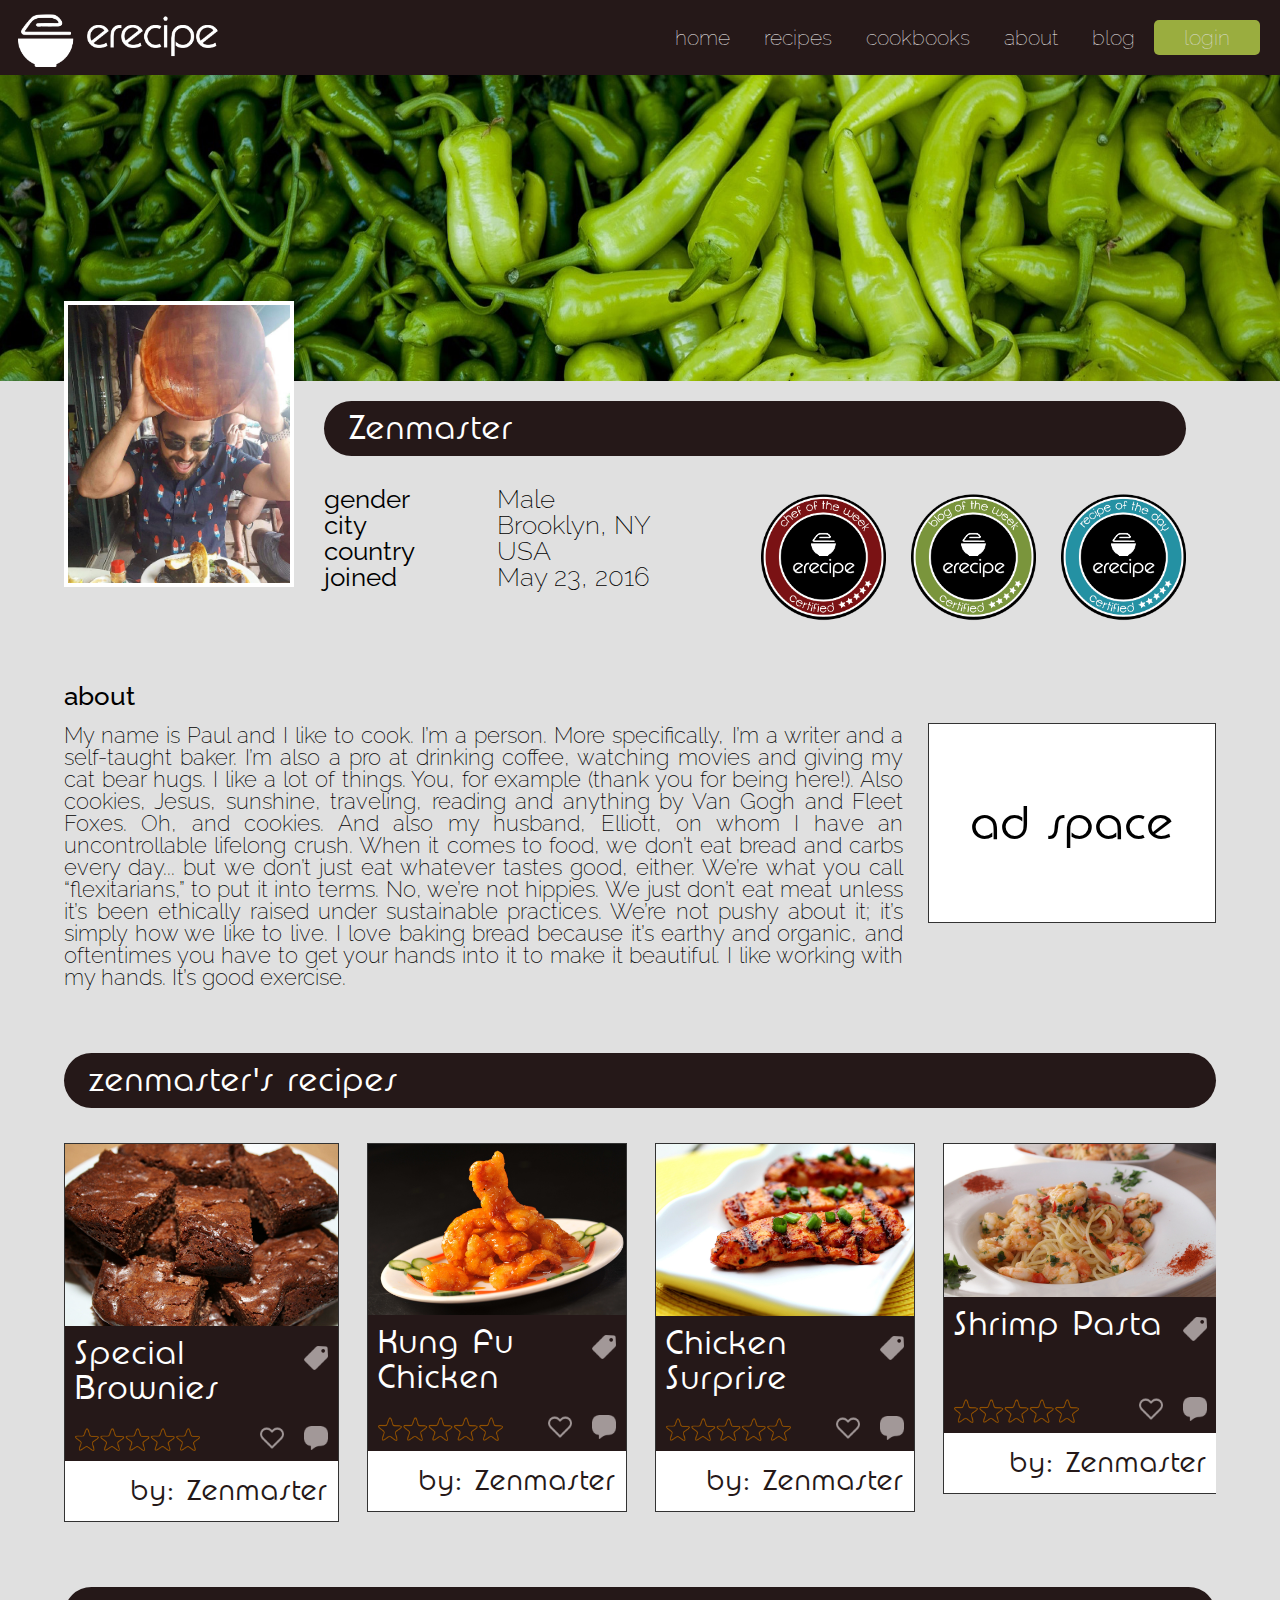
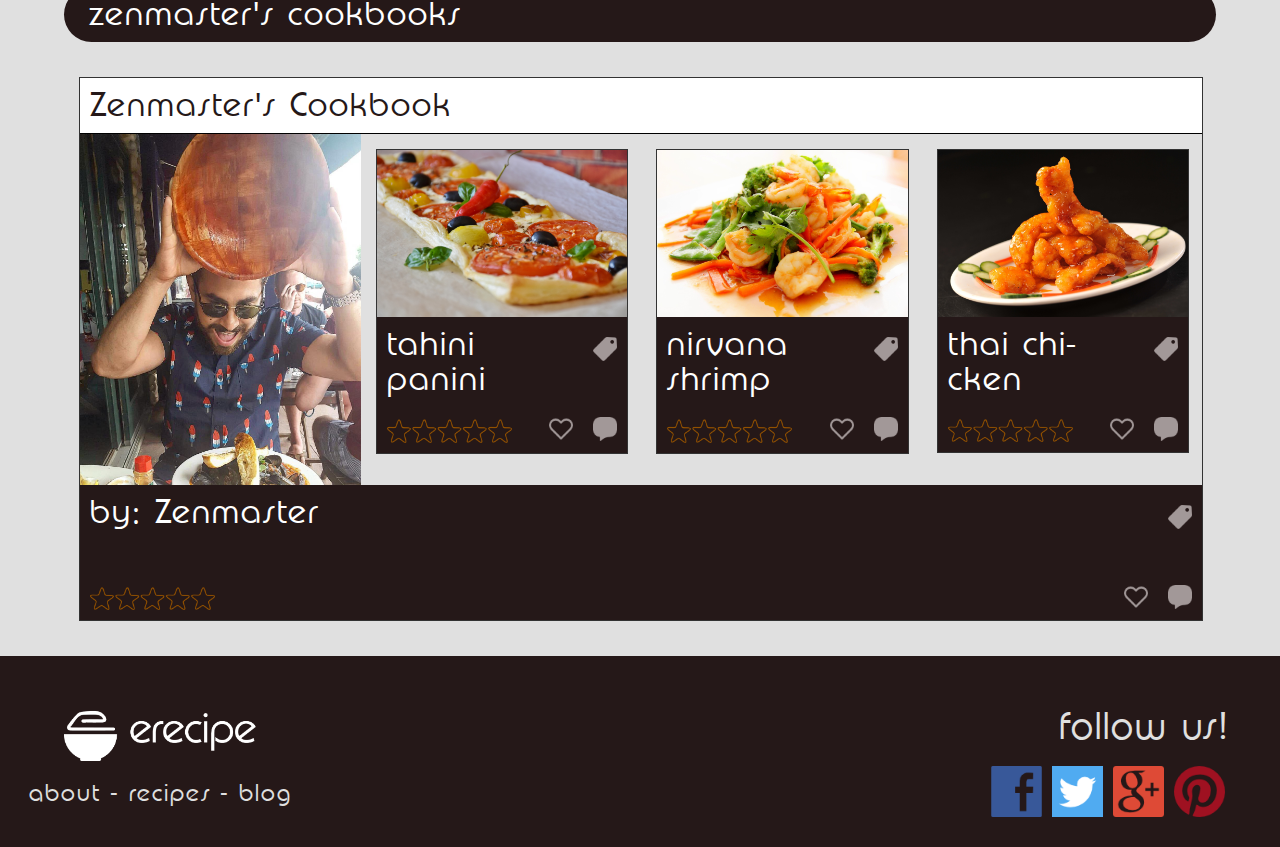
<file: profile.html>
<html>
<head>
<link rel="stylesheet" href="style.css" type="text/css" media="screen">
<link rel="stylesheet" href="reset.css" type="text/css" media="screen" />
<link href="https://fonts.googleapis.com/css?family=Raleway:200,500" rel="stylesheet">
<meta name="viewport" content="initial-scale=1.0"/>
<meta http-equiv="Content-Type" content="text/html; charset=utf-8"/>
</head>
<body>
  <header>
    <img src="img/erecipe-logo-white.png" class="logo" alt="recipes" />
    <nav>
      <ul>
        <li><a href="index.html">home</a></li>
        <li><a href="recipes.html">recipes</a></li>
        <li><a href="cookbooks.html">cookbooks</a></li>
        <li><a href="about-erecipe.html">about</a></li>
        <li><a href="blog.html">blog</a></li>
        <li class="button login">login</li>
      </ul>
    </nav>
    <div class="login-dropdown">
      <img src="img/exit.png" class="exit" />
      <input type="text" name="username" id="login" placeholder="username or email">
      <input type="text" name="password" id="login" placeholder="password">
      <button type="submit" name="login" class="button" id="login-button">Login</button>
      <p>Signup for Free!!!</p>
    </div>
  </header>

  <div class="banner">
    <img src="img/green-pepper-banner.jpg" />
  </div>

  <div class="profile-wrap">
    <img src="img/profile.jpg" class="profile-picture"/>
    <div class="top-middle">
      <div class="section-head">
        <h2>Zenmaster</h2>
      </div>
      <div class="column1">
        <p><strong>gender</strong></p>
        <p><strong>city</strong></p>
        <p><strong>country</strong></p>
        <p><strong>joined</strong></p>
      </div>
      <div class="column2">
        <p>Male</p>
        <p>Brooklyn, NY</p>
        <p>USA</p>
        <p>May 23, 2016</p>
      </div>
      <div class="trophy-box">
        <img src="img/recipe-of-the-day.png" />
        <img src="img/blog-of-the-week.png" />
        <img src="img/chef-of-the-week.png" />
      </div>
    </div>

    <div class="about-section">
      <h4>about</h4>
      <p>My name is Paul and I like to cook.   I’m a person. More specifically, I’m a writer and a self-taught baker. I’m also a pro at drinking coffee, watching movies and giving my cat bear hugs.
I like a lot of things. You, for example (thank you for being here!). Also cookies, Jesus, sunshine, traveling, reading and anything by Van Gogh and Fleet Foxes. Oh, and cookies. And also my husband, Elliott,
on whom I have an uncontrollable lifelong crush. When it comes to food, we don’t eat bread and
carbs every day... but we don’t just eat whatever tastes good, either. We’re what you call “flexitarians,”
to put it into terms. No, we’re not hippies. We just don’t eat meat unless it’s been ethically raised under sustainable practices. We’re not pushy about it; it’s simply how we like to live. I love baking bread because it’s earthy and organic, and oftentimes you have to get your hands into it to make it beautiful. I like working with my hands. It’s good exercise.</p>
    </div>
    <div class="adspace" id="ad-three">
      <h2>ad space</h2>
    </div>

    <div class="section-head profile">
      <h2>zenmaster's recipes</h2>
    </div>




  <div class="four-column profile-recipes">
    <div class="quarter-column">
      <div class="featured-recipe"><a href="single-recipe.html">
        <img src="img/brownies.jpg" alt="pumpkin pancakes" class="featured-recipe-img" />
        <div class="recipe-info">
          <div class="recipe-info-top">
            <h2>Special Brownies</h2>
            <img src="img/rating.png" class="recipe-rating"/>
          </div>
          <div class="recipe-info-bottom">
            <img src="img/tag.png" class="recipe-tag"/>
            <img src="img/comment-tag.png" class="recipe-comment"/>
            <img src="img/like-recipe.png" class="recipe-comment"/>
          </div>
        </div>
        <div class="chef-section">
          <p>by: Zenmaster</p>
        </a></div>
      </div>
    </div>
    <div class="quarter-column">
      <div class="featured-recipe"><a href="single-recipe.html">
        <img src="img/chicken-dish2.jpg" alt="pumpkin pancakes" class="featured-recipe-img" />
        <div class="recipe-info">
          <div class="recipe-info-top">
            <h2>Kung Fu Chicken</h2>
            <img src="img/rating.png" class="recipe-rating"/>
          </div>
          <div class="recipe-info-bottom">
            <img src="img/tag.png" class="recipe-tag"/>
            <img src="img/comment-tag.png" class="recipe-comment"/>
            <img src="img/like-recipe.png" class="recipe-comment"/>
          </div>
        </div>
        <div class="chef-section">
          <p>by: Zenmaster</p>
        </a></div>
      </div>
    </div>
    <div class="quarter-column">
      <div class="featured-recipe"><a href="single-recipe.html">
        <img src="img/chicken-dish.jpg" alt="pumpkin pancakes" class="featured-recipe-img" />
        <div class="recipe-info">
          <div class="recipe-info-top">
            <h2>Chicken Surprise</h2>
            <img src="img/rating.png" class="recipe-rating"/>
          </div>
          <div class="recipe-info-bottom">
            <img src="img/tag.png" class="recipe-tag"/>
            <img src="img/comment-tag.png" class="recipe-comment"/>
            <img src="img/like-recipe.png" class="recipe-comment"/>
          </div>
        </div>
        <div class="chef-section">
          <p>by: Zenmaster</p>
        </a></div>
      </div>
    </div>
    <div class="quarter-column">
      <div class="featured-recipe"><a href="single-recipe.html">
        <img src="img/shrimp-pasta.jpg" alt="pumpkin pancakes" class="featured-recipe-img" />
        <div class="recipe-info">
          <div class="recipe-info-top">
            <h2>Shrimp Pasta</h2>
            <img src="img/rating.png" class="recipe-rating"/>
          </div>
          <div class="recipe-info-bottom">
            <img src="img/tag.png" class="recipe-tag"/>
            <img src="img/comment-tag.png" class="recipe-comment"/>
            <img src="img/like-recipe.png" class="recipe-comment"/>
          </div>
        </div>
        <div class="chef-section">
          <p>by: Zenmaster</p>
        </a></div>
      </div>
    </div>
  </div>

  <div class="section-head profile">
    <h2>zenmaster's cookbooks</h2>
  </div>

  <div class="recipe-card">
    <div class="featured-recipe">
      <div class="cookbook-title">Zenmaster's Cookbook</div>
      <div class="four-column cookbook">
        <div class="quarter-column">
          <img src="img/profile.jpg" class="profile-pic"/>
        </div>

        <div class="quarter-column">
          <div class="recipe-card">
            <div class="featured-recipe">
              <img src="img/panini.jpg" alt="pumpkin pancakes" class="featured-recipe-img" />
              <div class="recipe-info">
                <div class="recipe-info-top">
                  <h2><a href="single-recipe.html">tahini panini</a></h2>
                  <img src="img/rating.png" class="recipe-rating"/>
                </div>
                <div class="recipe-info-bottom">
                  <img src="img/tag.png" class="recipe-tag"/>
                  <img src="img/comment-tag.png" class="recipe-comment"/>
                  <img src="img/like-recipe.png" class="recipe-comment"/>
                </div>
              </div>
            </div>
          </div>
        </div>

        <div class="quarter-column">
          <div class="recipe-card">
            <div class="featured-recipe">
              <img src="img/shrimp-dish.jpg" alt="pumpkin pancakes" class="featured-recipe-img" />
              <div class="recipe-info">
                <div class="recipe-info-top">
                  <h2><a href="single-recipe.html">nirvana shrimp</a></h2>
                  <img src="img/rating.png" class="recipe-rating"/>
                </div>
                <div class="recipe-info-bottom">
                  <img src="img/tag.png" class="recipe-tag"/>
                  <img src="img/comment-tag.png" class="recipe-comment"/>
                  <img src="img/like-recipe.png" class="recipe-comment"/>
                </div>
              </div>
            </div>
          </div>
        </div>

        <div class="quarter-column">
          <div class="recipe-card">
            <div class="featured-recipe">
              <img src="img/chicken-dish2.jpg" alt="pumpkin pancakes" class="featured-recipe-img" />
              <div class="recipe-info">
                <div class="recipe-info-top">
                  <h2><a href="single-recipe.html">thai chi-cken</a></h2>
                  <img src="img/rating.png" class="recipe-rating"/>
                </div>
                <div class="recipe-info-bottom">
                  <img src="img/tag.png" class="recipe-tag"/>
                  <img src="img/comment-tag.png" class="recipe-comment"/>
                  <img src="img/like-recipe.png" class="recipe-comment"/>
                </div>
              </div>
            </div>
          </div>
        </div>

      </div>
      <div class="recipe-info">
        <div class="recipe-info-top">
          <h2><a href="single-recipe.html">by: Zenmaster</a></h2>
          <img src="img/rating.png" class="recipe-rating"/>
        </div>
        <div class="recipe-info-bottom">
          <img src="img/tag.png" class="recipe-tag"/>
          <img src="img/comment-tag.png" class="recipe-comment"/>
          <img src="img/like-recipe.png" class="recipe-comment"/>
        </div>
      </div>

    </div>
  </div>

</div>



  <footer>
    <div class="footer-left">
      <img src="img/erecipe-logo-white.png" alt="recipes"/>
      <p><a href="about-erecipe.html">about</a> - <a href="recipes.html">recipes</a> - <a href="blog.html">blog</a></p>
    </div>
    <div class="footer-right">
      <p>follow us!</p>
      <div class="social-buttons">
      <img src="img/pinterest.png" />
      <img src="img/google-plus.png" />
      <img src="img/twitter.png" />
      <img src="img/facebook.png" />
      </div>
    </div>
  </footer>

  <script type="text/javascript" src="jquery.js"></script>
  <script type="text/javascript" src="scriptsheet.js"></script>



</body>
</file>
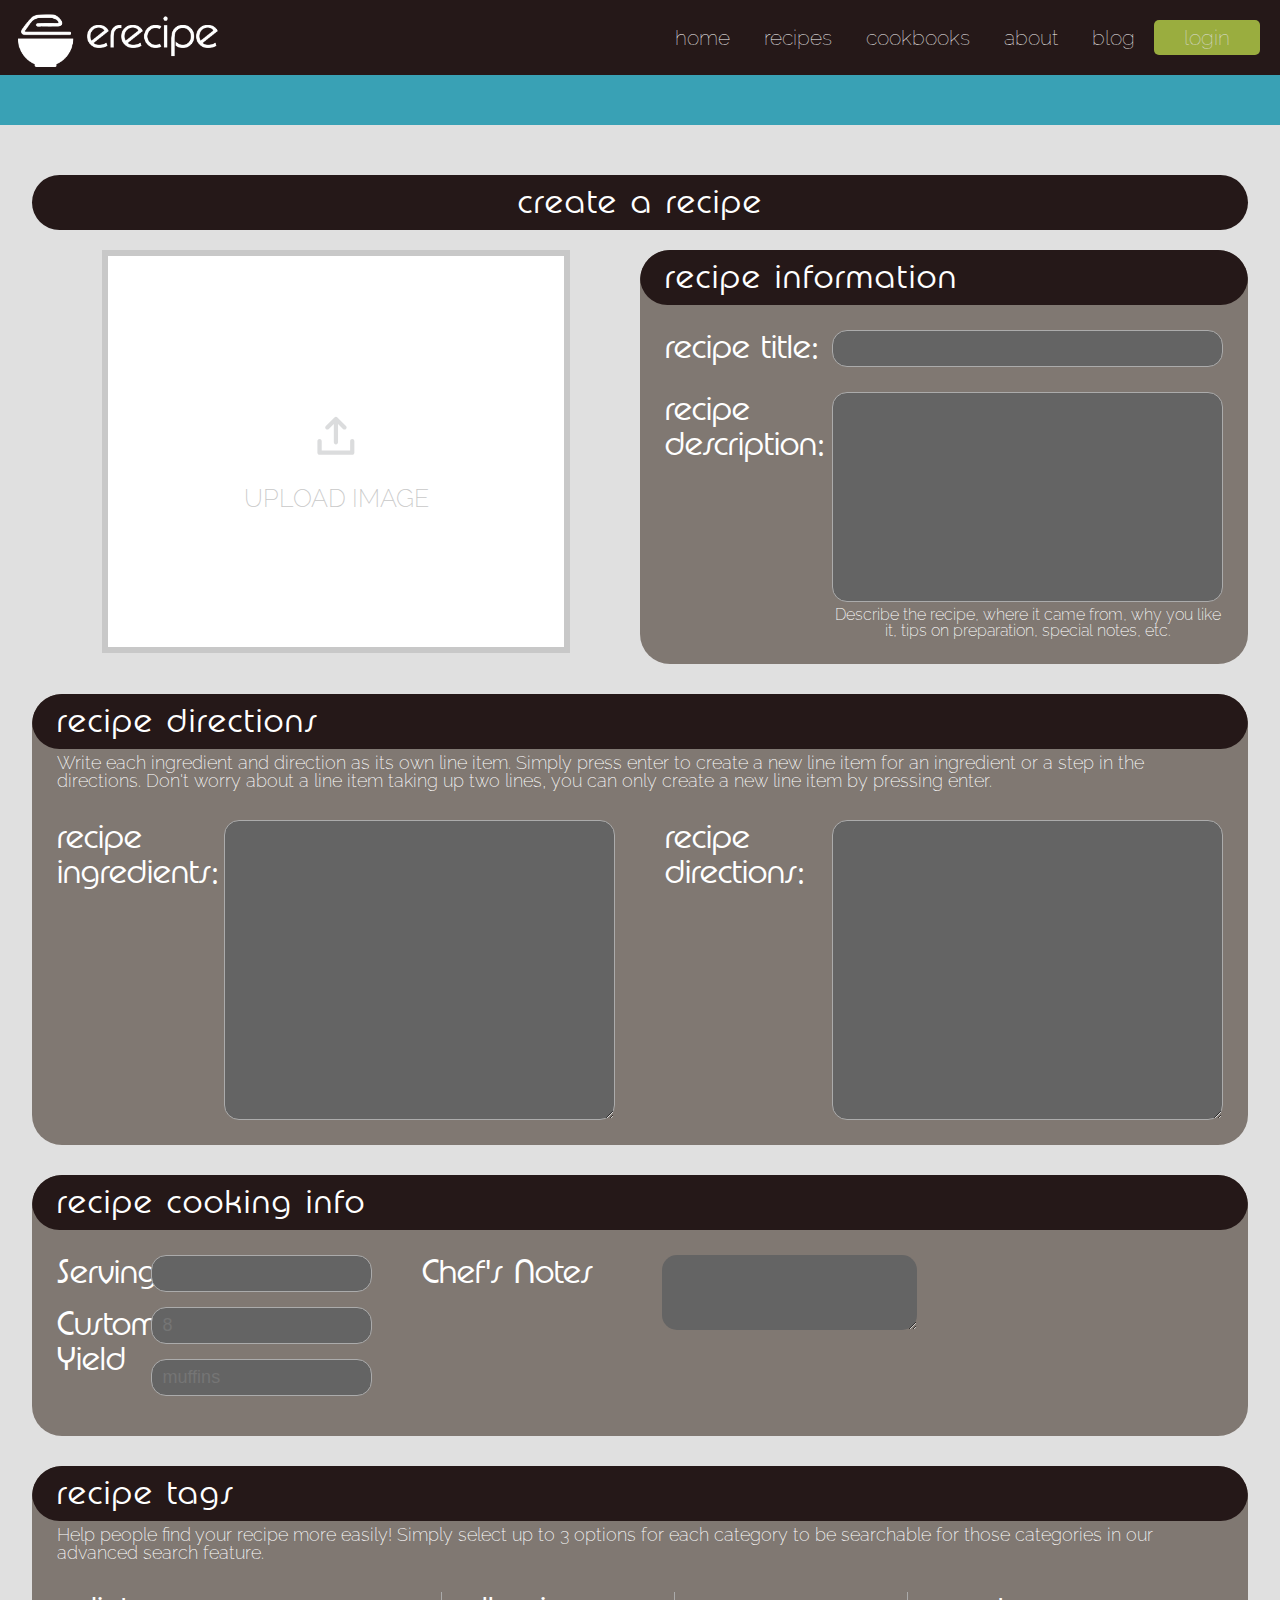
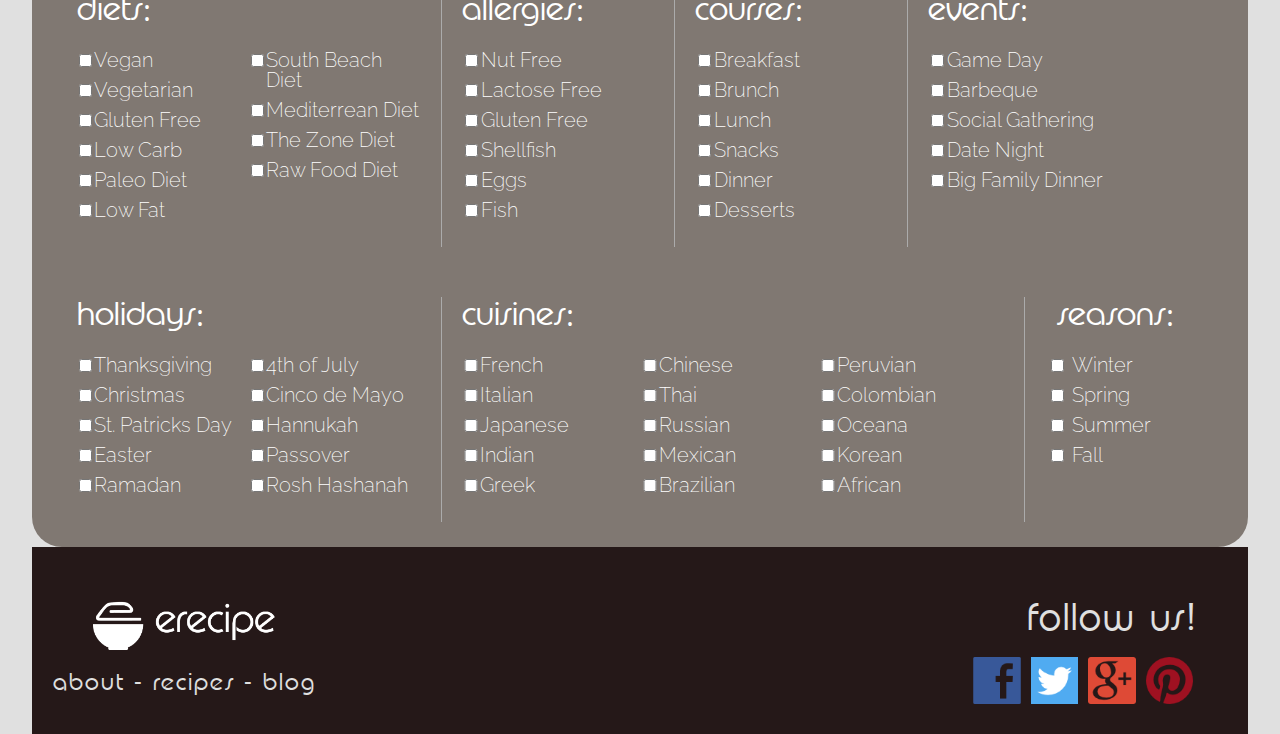
<file: recipe-entry.html>
<html>
<head>
<link rel="stylesheet" href="style.css" type="text/css" media="screen">
<link rel="stylesheet" href="reset.css" type="text/css" media="screen" />
<link href="https://fonts.googleapis.com/css?family=Raleway:200,500" rel="stylesheet">
<meta name="viewport" content="initial-scale=1.0"/>
<meta http-equiv="Content-Type" content="text/html; charset=utf-8"/>
</head>
<body>
  <header>
    <img src="img/erecipe-logo-white.png" class="logo" alt="recipes" />
    <nav>
      <ul>
        <li><a href="index.html">home</a></li>
    <li><a href="recipes.html">recipes</a></li>
        <li><a href="cookbooks.html">cookbooks</a></li>
        <li><a href="about-erecipe.html">about</a></li>
        <li><a href="blog.html">blog</a></li>
        <li class="button login">login</li>
      </ul>
    </nav>
    <div class="login-dropdown">
      <img src="img/exit.png" class="exit"/>
      <input type="text" name="username" id="login" placeholder="username or email">
      <input type="text" name="password" id="login" placeholder="password">
      <button type="submit" name="login" class="button" id="login-button">Login</button>
      <p><a href="signup.html">Signup for Free!!!</a></p>
    </div>
  </header>

  <div class="search-recipes-backdrop">
  </div>

  <div class="recipe-entry-wrap">
    <div class="section-head">
      <h2 class="center">create a recipe</h2>
    </div>

    <div class="recipe-entry-top">
      <div class="column1">
        <div class="upload-image"><a href="">
          <img src="img/upload-image.svg"/>
          <p>Upload Image</p>
        </a></div>
      </div>

      <div class="column2">
        <div class="ingredient-heading entry">
          <div class="section-head">
            <h2>recipe information</h2>
          </div>
          <div class="input-section">
            <div class="input-area">
              <label for="recipes[title]">recipe title:</label>
              <input type="text" name="recipes[title]" id="recipes_title" >
            </div>
            <div class="input-area">
              <div>
                <label for="prep" class="prep">recipe description:</label>
                <input type="textarea" name="prep" id="recipes_description" >
              </div>
              <div><p>Describe the recipe, where it came from, why you like it, tips on preparation, special notes, etc.</p></div>
            </div>
          </div>
        </div>
      </div>
    </div>

    <div class="recipe-entry-bottom">
      <div class="ingredient-heading entry">
        <div class="section-head">
          <h2>recipe directions</h2>
        </div>
        <div><p>Write each ingredient and direction as its own line item.  Simply press enter to create a new line item for an ingredient or a step in the directions.  Don't worry about a line item taking up two lines, you can only create a new line item by pressing enter.</p></div>
        <div class="input-section col1">
          <div class="input-area">
            <label for="recipes[title]">recipe ingredients:</label>
            <textarea name="recipes[title]" id="recipes_title" ></textarea>
          </div>
        </div>
        <div class="input-section col2">
          <div class="input-area">
            <div>
              <label for="prep" class="prep">recipe directions:</label>
              <textarea name="prep" id="recipes_description" ></textarea>
            </div>
          </div>
        </div>
      </div>
    </div>

    <div class="recipe-entry-bottom">
      <div class="ingredient-heading entry">
        <div class="section-head">
          <h2>recipe cooking info</h2>
        </div>
        <div class="input-section col5">
          <div class="input-area">
              <label>Servings</label>
              <input name="serving" type="text" />
              <label>Custom Yield</label>
              <input name="serving" type="text" placeholder="8"/><input name="serving" type="text" placeholder="muffins"/>
          </div>
        </div>
        <div class="input-section col6">
          <div class="input-area">
            <label>Chef's Notes</label>
            <textarea name="prep" id="recipes_description" ></textarea>
          </div>
        </div>
      </div>
    </div>

    <div class="recipe-entry-bottom">
      <div class="ingredient-heading entry">
        <div class="section-head">
          <h2>recipe tags</h2>
        </div>
        <div><p>Help people find your recipe more easily!  Simply select up to 3 options for each category to be searchable for those categories in our advanced search feature.</p></div>
        <div class="input-section col3">
          <div class="input-area third">
            <label for="recipes[title]">diets:</label>
            <div class="option-checklist wide">
              <div class="checklist diet ">
                <div class="option-selection"><input type="checkbox" name="vegan" /><label for="vegan">Vegan</label></div>
                <div class="option-selection"><input type="checkbox" name="vegetarian" /><label>Vegetarian</label></div>
                <div class="option-selection"><input type="checkbox" name="gluten-free" /><label>Gluten Free</label></div>
                <div class="option-selection"><input type="checkbox" name="low-carb" /><label>Low Carb</label></div>
                <div class="option-selection"><input type="checkbox" name="paleo" /><label>Paleo Diet</label></div>
                <div class="option-selection"><input type="checkbox" name="low-fat" /><label>Low Fat</label></div>
              </div>
              <div class="checklist courses">
                <div class="option-selection"><input type="checkbox" name="south-beach" /><label>South Beach Diet</label></div>
                <div class="option-selection"><input type="checkbox" name="mediterrean" /><label>Mediterrean Diet</label></div>
                <div class="option-selection"><input type="checkbox" name="zone" /><label>The Zone Diet</label></div>
                <div class="option-selection"><input type="checkbox" name="raw-food" /><label>Raw Food Diet</label></div>
              </div>
            </div>
          </div>
          <div class="input-area narrow">
            <label for="recipes[title]">allergies:</label>
            <div class="option-checklist ">
              <div class="checklist allergies">
                <div class="option-selection"><input type="checkbox" name="nuts" /><label for="vegan">Nut Free</label></div>
                <div class="option-selection"><input type="checkbox" name="lactose" /><label>Lactose Free</label></div>
                <div class="option-selection"><input type="checkbox" name="gluten" /><label>Gluten Free</label></div>
                <div class="option-selection"><input type="checkbox" name="shellfish" /><label>Shellfish</label></div>
                <div class="option-selection"><input type="checkbox" name="eggs" /><label>Eggs</label></div>
                <div class="option-selection"><input type="checkbox" name="fish" /><label>Fish</label></div>
              </div>
            </div>
          </div>
          <div class="input-area narrow">
            <label for="recipes[title]">courses:</label>
            <div class="option-checklist">
              <div class="checklist courses">
                <div class="option-selection"><input type="checkbox" name="breakfast" /><label for="vegan">Breakfast</label></div>
                <div class="option-selection"><input type="checkbox" name="brunch" /><label>Brunch</label></div>
                <div class="option-selection"><input type="checkbox" name="lunch" /><label>Lunch</label></div>
                <div class="option-selection"><input type="checkbox" name="snacks" /><label>Snacks</label></div>
                <div class="option-selection"><input type="checkbox" name="dinner" /><label>Dinner</label></div>
                <div class="option-selection"><input type="checkbox" name="desserts" /><label>Desserts</label></div>
              </div>
            </div>
          </div>
          <div class="input-area narrow no-border">
            <label for="recipes[title]">events:</label>
            <div class="option-checklist">
              <div class="checklist events">
                <div class="option-selection"><input type="checkbox" name="game-day" /><label for="vegan">Game Day</label></div>
                <div class="option-selection"><input type="checkbox" name="bbq" /><label>Barbeque<label></div>
                <div class="option-selection"><input type="checkbox" name="social" /><label>Social Gathering</label></div>
                <div class="option-selection"><input type="checkbox" name="date" /><label>Date Night</label></div>
                <div class="option-selection"><input type="checkbox" name="family" /><label>Big Family Dinner</label></div>
              </div>
            </div>
          </div>


        </div>
        <div class="input-section col3">
          <div class="input-area third">
            <label for="recipes[title]">holidays:</label>
            <div class="option-checklist wide">
              <div class="checklist holidays">
                <div class="option-selection"><input type="checkbox" name="thanksgiving" /><label for="vegan">Thanksgiving</label></div>
                <div class="option-selection"><input type="checkbox" name="christmas" /><label>Christmas</label></div>
                <div class="option-selection"><input type="checkbox" name="st-patties" /><label>St. Patricks Day</label></div>
                <div class="option-selection"><input type="checkbox" name="easter" /><label>Easter</label></div>
                <div class="option-selection"><input type="checkbox" name="ramadan" /><label>Ramadan</label></div>
              </div>
              <div class="checklist  courses">
                <div class="option-selection"><input type="checkbox" name="july4" /><label>4th of July</label></div>
                <div class="option-selection"><input type="checkbox" name="cinco" /><label>Cinco de Mayo</label></div>
                <div class="option-selection"><input type="checkbox" name="hannuka" /><label>Hannukah</label></div>
                <div class="option-selection"><input type="checkbox" name="passover" /><label>Passover</label></div>
                <div class="option-selection"><input type="checkbox" name="rosh" /><label>Rosh Hashanah</label></div>
              </div>
            </div>
          </div>
          <div class="input-area extrawide">
            <label for="recipes[title]">cuisines:</label>
            <div class="option-checklist wide extra">
              <div class="checklist cuisine">
                <div class="option-selection"><input type="checkbox" name="french" /><label for="vegan">French</label></div>
                <div class="option-selection"><input type="checkbox" name="italian" /><label>Italian</label></div>
                <div class="option-selection"><input type="checkbox" name="asian" /><label>Japanese</label></div>
                <div class="option-selection"><input type="checkbox" name="indian" /><label>Indian</label></div>
                <div class="option-selection"><input type="checkbox" name="greek" /><label>Greek</label></div>
              </div>
              <div class="checklist  courses">
                <div class="option-selection"><input type="checkbox" name="july4" /><label>Chinese</label></div>
                <div class="option-selection"><input type="checkbox" name="cinco" /><label>Thai</label></div>
                <div class="option-selection"><input type="checkbox" name="hannuka" /><label>Russian</label></div>
                <div class="option-selection"><input type="checkbox" name="passover" /><label>Mexican</label></div>
                <div class="option-selection"><input type="checkbox" name="rosh" /><label>Brazilian</label></div>
              </div>
              <div class="checklist  courses">
                <div class="option-selection"><input type="checkbox" name="peruvian" /><label>Peruvian</label></div>
                <div class="option-selection"><input type="checkbox" name="colombian" /><label>Colombian</label></div>
                <div class="option-selection"><input type="checkbox" name="oceana" /><label>Oceana</label></div>
                <div class="option-selection"><input type="checkbox" name="korean" /><label>Korean</label></div>
                <div class="option-selection"><input type="checkbox" name="african" /><label>African</label></div>
              </div>
            </div>
          </div>
          <div class="input-area extranarrow">
            <label for="recipes[title]">seasons:</label>
            <div class="option-checklist">
              <div class="checklist events">
                <div class="option-selection"><input type="checkbox" name="winter" /><label for="winter">Winter</label></div>
                <div class="option-selection"><input type="checkbox" name="spring" /><label>Spring<label></div>
                <div class="option-selection"><input type="checkbox" name="summer" /><label>Summer</label></div>
                <div class="option-selection"><input type="checkbox" name="fall" /><label>Fall</label></div>
              </div>
            </div>
          </div>
      </div>
    </div>

  </div>


  <footer>
    <div class="footer-left">
      <img src="img/erecipe-logo-white.png" alt="recipes"/>
      <p><a href="about-erecipe.html">about</a> - <a href="recipes.html">recipes</a> - <a href="blog.html">blog</a></p>
    </div>
    <div class="footer-right">
      <p>follow us!</p>
      <div class="social-buttons">
      <img src="img/pinterest.png" />
      <img src="img/google-plus.png" />
      <img src="img/twitter.png" />
      <img src="img/facebook.png" />
      </div>
    </div>
  </footer>

  <script type="text/javascript" src="jquery.js"></script>
  <script type="text/javascript" src="scriptsheet.js"></script>



</body>
</file>
<file: style.css>
/*  eRecipe Stylesheet  */




/*FONT DECLARATIONS*/

@font-face {
    font-family: puente;
    src: url(puente.ttf);
    letter-spacing: 2px;
}

p {
  font-family: 'Raleway',Verdana, sans-serif;
  font-size: 18px;
  font-weight: 200;
}

h4, h5 {
  font-family: 'Raleway',Verdana, sans-serif;
  font-size: 26px;
  font-weight: 500;
}

h1, h2 {
  font-family: 'puente';
  font-size: 35px;
  font-weight: 100;
  letter-spacing: 2px;
}









/* BODY STYLING */

body {
  width: 100%;
  margin: 0px;
  background: #E0E0E0;
}

.button {
  padding: 7px 30px;
  display: block;
  background: #9AAD3F;
  color: #e0e0e0;
  border-radius: 5px 5px 5px 5px;
  -moz-border-radius: 5px 5px 5px 5px;
  -webkit-border-radius: 5px 5px 5px 5px;
  border: none;}

input, textarea {
  display: block;
  font-size: 18px;
  color: #ffffff;
  background-color: #646464;
  border-radius: 15px 15px 15px 15px;
  -moz-border-radius: 15px 15px 15px 15px;
  -webkit-border-radius: 15px 15px 15px 15px;
  padding: 7px 10px;
  border: none;
}

a {
  text-decoration: none;
  color: inherit;
}

a:hover, .button:hover, .hover:hover{
  cursor: pointer;
}
















/*  HEADER STYLING   */

header {
  position: relative;
  width: 100%;
  height: 75px;
  background: #251818;
  overflow-y: visible;
}

header img {
  display: block;
  float: left;
  width: 200px;
  margin: 9px 0 0 18px;
}

header nav {
  position: relative;
  display: block;
  float: right;
  overflow-y: visible;
  color: #ffffff;

}

header nav ul {
  display: inline-block;
  overflow-y: visible;
  margin: 20px 20px 0 0;
}

header nav ul li {
  display:  inline-block;
  list-style-type: none;
  padding: 0 15px;
  font-family: 'Raleway',Verdana, sans-serif;
  font-size: 21px;
  font-weight: lighter;
}

header nav ul li a:hover {
  color: #9AAD3F;
}

header nav ul li.button {
  display: inline-block;
  border-radius: 5px 5px 5px 5px;
  -moz-border-radius: 5px 5px 5px 5px;
  -webkit-border-radius: 5px 5px 5px 5px;}


.login-dropdown {
  display: none;
  position: absolute;
  width: 260px;
  top: 75px;
  right: 0;
  padding: 10px 0px 10px 20px;
  z-index: 9999;
  background: #251818;
  box-sizing: border-box;
}

.login-dropdown.active {
  display: block;
}

.login-dropdown input, .login-dropdown button, .login-dropdown p {
  width: 80%;
  display: block;
  box-sizing: border-box;
  margin: 7px 0;
  float: left;
  font-size: 18px;
  font-family: 'Raleway';
}

.login-dropdown p {
  color: #ffffff;
}

.login-dropdown img {
  display: block;
  float: right;
  width: 20%;
  margin: 0;
  padding: 0 7px;
  box-sizing: border-box;
}

.login-dropdown img:hover {
  cursor: pointer;
}

.login-dropdown p a {
  text-decoration: underline;
}





















/*  SLIDER CONTENT */



.slider-wrap {
  z-index: 0;
  position: relative;
  overflow: auto;
}

.slide {
  z-index: 0;
}

.slide img {
  display: block;
  width: 100%;
  z-index: 0;
}

.text-overlay {
  width: 100%;
  position: absolute;
  top: 0;
}

.text-overlay p {
  font-family: 'puente' !important;
  font-size: 50px;
  letter-spacing: 2px;
  font-weight: lighter;
  margin: 20px 0;
  text-align: center;
  color: #ffffff;
  text-shadow: 2px 2px #000000;
}

.text-overlay .column-one h1 {
  font-family: 'puente' !important;
  font-size: 50px;
  letter-spacing: 2px;
  font-weight: lighter;
  margin: 40px 0;
  text-align: center;
  color: #ffffff;
  text-shadow: 2px 2px #000000;
}

.text-overlay .column-one  {
  width: 60%;
}

.text-overlay .column-two {
  width: 40%;
}

.text-overlay .column-one p {
  font-size: 35px;
  padding: 0px 20px;
}

.text-overlay .column-two img {
  width: 50%;
  margin: 35px auto 0 auto;
  display: block;
}

.text-overlay .column-one button {
  float: right;
  font-family: 'Raleway';
  font-size: 25px;
  font-weight: 200;
  color: #ffffff;
}

.slide#two .column-one{
  width: 35%;
  float: left;
}

.slide#two .column-one .full-width-img {
  width: 100%;
}

.slide#two .column-two{
  width: 65%;
  float: left;
  padding: 30px;
  box-sizing: border-box;
}

.slide#two .column-two h4 {
  font-size: 45px;
  margin-top: 20px;
  font-family: 'puente';
  letter-spacing: 2px;
  text-align: center;
  color: #ffffff;
  text-shadow: 2px 2px #000000;
}

.slide#two .column-two p {
  font-size: 35px;
  text-align: center;}

  .text-overlay .column-two button {
    float: right;
    font-family: 'Raleway';
    font-size: 25px;
    font-weight: 200;
    color: #ffffff;
  }
















/*   RECIPE SEARCH BOX */

.search-recipes-backdrop {
  height: 50px;
  width: 100%;
  background-color: #39A1B5;
}

.search-recipes {
  position: relative;
  display: block;
  overflow: auto;
  box-sizing: border-box;
  width: 90%;
  margin: -35px auto 0 auto;
  background: #251818;
  border-radius: 30px 30px 30px 30px;
  -moz-border-radius: 30px 30px 30px 30px;
  -webkit-border-radius: 30px 30px 30px 30px;
  z-index: 999999;
}

.search-recipes input {
  margin: 15px 0 15px 15px;
  width: 75%;
  float: left;
  box-sizing: border-box;
  border-radius: 20px 0px 0px 20px;
  -moz-border-radius: 20px 0px 0px 20px;
  -webkit-border-radius: 20px 0px 0px 20px;
  font-family: 'puente';
  letter-spacing: 2px;
  color: #E0E0E0;
  font-size: 22px;
}

.search-recipes button {
  float: left;
  border-radius:  0px 20px 20px 0px;
  -moz-border-radius: 0px 20px 20px 0px;
  -webkit-border-radius: 0px 20px 20px 0px;
  margin: 15px 0 15px 0;
  padding: 0 25px 0 25px;
  height: 39px;
}

.search-recipes button img {
  width: 20px;
  display: block;
  margin: 0 auto;
}

.search-recipes .filter {
  float: right;
  color: #ffffff;
  padding: 20px;
  width: 10%;
  font-size: 30px;
}

.filter  {
  font-family: 'Raleway';
  font-size: 17px;
  padding-left: 25px;
  font-weight: 500;
}

.filter span {
  font-size: 18px;
}

.filter span.filter-off {
  display: none;
}



.filter span.filter-on {
  font-size: 16px;
}


.filter-options {
  display: block;
  width: 90%;
  margin: 20px auto;
  overflow: auto;
  padding-bottom: 25px;
  font-size: 20px;
  color: #ffffff;
  font-family: 'Raleway';
  font-weight: 200;
}

.filter-option-top {
  border-bottom: 1px solid #ababab;
  width: 100%;
  overflow: auto;

}

.option-box {
  width: 100%;
}

.option-select {
  margin-right: 40px;
  float: left;
}

.option-select span.filter-on {
  font-size: 14px;
}

.option-select span.filter-off {
  font-size: 16px;
}

.diets span.filter-off {
  display:none;
}

.allergies span.filter-on, .courses span.filter-on, .holidays span.filter-on, .cuisines span.filter-on, .events span.filter-on {
  display: none;
}

.hidden {
  display: none;
}

.option-checklist {
  width: 25%;
  float: left;
  clear: left;
  padding: 20px 0;
}

.option-checklist.wide {
  width: 50%;
  float: left;
}

.option-checklist.wide .checklist {
  width: 50%;
  float: left;
}

.option-checklist.wide.extra .checklist {
  width: 33%;
  float: left;
}

.option-selection {
  width: 100%;
  overflow: auto;
  padding: 4px 0;
}

.option-selection input {
  width: 10%;
  display: block;
  margin: 0;
  float: left;
}

.option-selection label {
  width: 90%;
  float: left;
}

.ingredient-filters {
  width: 50%;
  float: right;
  margin-top: 80px;
}

.ingredient-filter {
  float: right;
  width: 100%;
  box-sizing: border-box;
  margin: 6px 0;
}

.ingredient-filter label {
  width: 40%;
  float: left;
  padding-top: 5px;
  padding-right: 15px;
  box-sizing: border-box;
  text-align: right;
}

.ingredient-filter img {
  width: 5%;
  padding-left: 10px;
  display: block;
  float: right;
}

.ingredient-filter input {
  width: 50%;
  float: right;
  margin: 0;
  background: #ababab;
  color: #000000;
  font-family: 'Raleway';
  font-size: 15px;
  border-radius: 0px 0px 0px 0px;
-moz-border-radius: 0px 0px 0px 0px;
-webkit-border-radius: 0px 0px 0px 0px;
border: 0px solid #000000;
}


.filter-checklist-top {
  width: 100%;
  overflow: auto;
}

.filters-checklist-heading {
  width: 50%;
  padding-top: 20px;
  float: left;
}

.ingredient-filters.top {
  padding-top: 10px;
  margin: 0 0 10px 0;
}


.selected-filter {
  margin-right: 40px;
  float: left;
  padding: 10px 0;
}












img.design-break {
  display: block;
  margin: 30px auto 0px auto;
  width: 33%;
}

























/*  HOMEPAGE CONTENT SECTIONS    */

.column-one, .column-two {
  width: 50%;
  float: left;
}

.content-container.left {
  float: right;
  width: 90%;
  margin-right: 20px;
  margin-bottom: 20px;
  box-sizing: border-box;
}

.content-container.right {
  float: left;
  width: 90%;
  margin-left: 20px;
  margin-bottom: 20px;
  box-sizing: border-box;
}

.section-head {
  background: #251818;
  padding: 10px 25px;
  color: #ffffff;
  margin: 50px 0 20px 0;
  border-radius: 30px 30px 30px 30px;
  -moz-border-radius: 30px 30px 30px 30px;
  -webkit-border-radius: 30px 30px 30px 30px;
}

.section-head h2 {
  font-size: 35px;
}













/*  FEATURED RECIPE  */

.featured-recipe {
  width: 100%;
  border: 1px solid #333333;
  margin-bottom: 30px;
}

.featured-recipe-image {
  position: relative;
  overflow: auto;
  display: block;
  width: 100%;
}

img.featured-recipe-img {
  display: block;
  width: 100%;
  margin: 0;
}

img.badge {
  display: block;
  position: absolute;
  bottom: 10px;
  right: 10px;
  z-index: 99999;
  width: 120px;
}

.featured-recipe .recipe-info {
  background: #251818;
  position: relative;
  color: #ffffff;
  overflow: auto;
  font-size: 30px;
  padding: 10px 0 0 10px;
}

.recipe-info-top {
  position: relative;
  width: 100%;
  height: 80px;
}

.recipe-info-top h2 {
  float: left;
  display: block;
  width: 80%;

}

.recipe-info-top .recipe-rating {
  float: right;
}

img.recipe-tag {
  display: block;
  width: 125px !important;
  margin-left: 0 !important;
}


.recipe-info img {
  margin: 10px;
  width: 24px;
}


.recipe-info-bottom {
  width: 100%;
  height: 25px;
}

.recipe-info-bottom .recipe-tag {
  float: left;
}

.recipe-info-bottom .recipe-comment {
  float: right;
}

.chef-section {
  background: #ffffff;
  color: #251818;
}

.chef-section p {
  text-align: right;
  padding: 15px 10px 15px 10px;
  font-size: 30px;
  font-family: 'puente';
  letter-spacing: 2px;
}


/* TWO COLUMN FEATURED RECIPES */

.section-container.left {
  width: 100%;
  box-sizing: border-box;
  padding-right: 10px;
}

.section-container.right {
  width: 100%;
  box-sizing: border-box;
  padding-left: 10px;
}




/*  AD SPACE  */


.adspace {
  width: 100%;
  height: 200px;
  overflow: auto;
  background: #ffffff;
  border: 1px solid #333333;
}

.adspace h2 {
  font-family: 'puente';
  letter-spacing: 2px;
  font-size: 50px;
  text-align: center;
  padding: 75px 0;
  display: block;
}





/*  VIDEO   */

img.video {
  width: 100%;
}







/*  HOMEPAGE COLUMN 2 */


/*  CHEF OF THE WEEK */

.chef-of-the-week {
  overflow: auto;
  position: relative;
}

.chef-profile-pic {
  position: relative;
  width: 50%;
  overflow: auto;
  display: block;
  box-sizing: border-box;
}

.chef-of-the-week img {
  display: block;
  box-sizing: border-box;
  float: left;
  width: 100%;
  border: 4px solid #ffffff;
}

.chef-of-the-week img.profile {
  display: relative;
  width: 50%;
  float: left;
  display: block;
  margin-right: 10px;
  margin-bottom: 10px;}


.chef-of-the-week img.badge {
  width: 100px;
  position: absolute;
  margin: 0;
  border: 0;
  top: 10px;
  left: 10px;
}



.chef-of-the-week h2 {
  font-size: 30px;
}

.chef-of-the-week p {
  font-family: 'Raleway';
  font-size: 25px;
  font-weight: 200;

  margin-top: 20px;
}

.sample-recipe {
  width: 33%;
  margin-top: 20px;
  float: left;
}

.sample-recipe.left {
  clear: left;
}

.sample-recipe img {
  display: block;
  float: left;
  box-sizing: border-box;
  margin: 0 auto;
  width: 90%;
}

.content-container button {
  float: right;
  font-size: 30px;
  font-family: 'puente';
  letter-spacing: 2px;
  margin: 20px 0;
}







/*  BLOG OF THE WEEK */

.blog-of-the-week img.blog-image {
  width: 100%;
  border: 4px solid #ffffff;
  box-sizing: border-box;
  display: block;
}

.blog-of-the-week-image {
  position: relative;
  overflow: auto;
  display:block;
}

.blog-of-the-week h4 {
  margin: 10px 0 40px 0;
}

.blog-of-the-week p {
  font-size: 25px;
}
































/*     RECIPES     */

.recipe-page-slide {
  width: 50%;
  float: left;
  overflow-x: hidden;
}

.recipe-page-slide img {
  display: block;
  width: 100%;
  overflow-x: hidden;
  height: 400px;
}

.recipe-page-slide#one {
  margin-left: -25%;
}

.recipe-page-slide#three {
  float: left;
  width: 25%;
  overflow-x:hidden;
}

.recipe-page-slide#three img {
  width: 600px;
  overflow-x: hidden;
}



.four-column {
  overflow: auto;
  width: 90%;
  margin: 0 auto;
}

.quarter-column {
  width: 25%;
  overflow: auto;
  float: left;
  box-sizing: border-box;
}

.recipe-card {
  padding: 15px;
  box-sizing: border-box;
}

.recipe-card .featured-recipe {
  margin-bottom: 0;
}
























/*   ABOUT eRECIPE PAGE    */

.full-width-section {
  width: 100%;
  margin: 0;
  padding: 30px;
  overflow: auto;
  box-sizing: border-box;
}

.full-width-section.odd {
  background: #ffffff;
}

.full-width-content {
  width: 66%;
  float: left;
  overflow: hidden;
  box-sizing: border-box;
  padding: 20px;
}

.full-width-content h2 {
  font-size: 70px;
  margin: 20px 0 50px 0;
}

.full-width-content p {
  font-size: 25px;
}

.full-width-img {
  width: 33%;
  float: left;
  padding: 20px;
  box-sizing: border-box;
  overflow: auto;
}

.img-wrap img {
  width: 100%;
  display: block;
  margin-top: 30px;
}

.full-width-img .top-img {
  width: 100%;
}

.top-img img {
  width: 160px;
  display: block;
  margin: 40px auto 0px auto;
}

.full-width-img .bottom-img {
  width: 340px;
  margin: 0 auto;
}

.bottom-img img {
  width: 160px;
  float: left;
}

.bottom-img img.first-img {
  margin-right: 20px;
}





















/*   COOKBOOKS PAGE */

.section-head.cookbook {
  margin: 30px 15px 15px 15px;
}

.cookbook-title {
  background-color: #ffffff;
  border-bottom: 1px solid #000000;
  color: #251818;
  font-family: 'puente';
  letter-spacing: 2px;
  font-size: 35px;
  width: 100%;
  padding: 10px;
  box-sizing: border-box;
}

.four-column.cookbook {
  margin: 0;
  width: 100%;
}

img.profile-pic {
  display: block;
  box-sizing: border-box;
  width: 100%;


  padding: 0;
}

.chef-section.cookbook p {
  text-align: left;
}

















/*    BLOG PAGE     */

/*     BANNER     */

.banner {
  overflow: auto;
}

.banner img {
  display: block;
  width: 100%;
}

/*  SIDEBAR   */

.column-one.sidebar {
  width: 30%;
  float: left;
  background: #251818;
}

.column-two.blog {
  width: 70%;
  float: left;
}

.text-wrap {
  width: 92%;
  margin: 0 auto;
  overflow: auto;
}

.text-block {
  width: 80%;
  margin: 60px auto;
  overflow: auto;
}

.text-block.wide {
  width: 95%;
}

.text-block.wide ul li {
  padding: 25px 0;
  border-bottom: 1px solid #ababab;
  overflow: auto;
  padding-left: 0;
  display: block;
  width: 100%;
  max-width: 370px;
  box-sizing: border-box;
}

.text-block.wide ul li img {
  display: block;
  float: left;
  clear: left;
  height: 75px;;
  width: 30%;
  box-sizing: border-box;
}

.text-block.wide ul li p {
  display: block;
  float: left;
  color: #ffffff;
  font-size: 16px;
  height: 54px;
  width: 70%;
  box-sizing: border-box;
  padding: 0px 10px;
}

.text-block.wide ul li p.author {
  font-style: italic;
  font-size: 13px;
  padding: 10px 0 0 10px;
  width: 70%;
  height: 21px;
  color: #ffffff;
  vertical-align: baseline;
}

.text-block.wide ul li p.blurb span {
  font-size: 14px;
  color: #ababab;
  line-height: 18px;
}


.text-block.wide ul li p.author span {
  float: right;
}


.text-block.wide ul li:hover > a > p {
  color: #ffffff;
}

.text-block.wide ul li:hover > a > p span {
  color: #ffffff;
}


.text-block h1 {
  margin: 0 0 60px 0;
  color: #ffffff;
  font-size: 40px;
  text-align: center;
}

.text-block h2 {
  color: #ffffff;
  margin-bottom: 20px;
}

.text-block ul li {
  list-style-type: none;
  padding-left: 20px;
  margin: 7px 0;
  font-size: 20px;
}

.text-block ul.narrow li a {
  color: #ababab;
  font-family: 'Raleway';
}

.text-block ul.narrow li a:hover {
  color: #ffffff;
}

.blog-search {
  display: block;
  width: 90%;
  overflow: auto;
  margin: 0 auto 60px auto;
}

.search-recipes.blog {
  display: block;
  overflow: auto;
  width: 100%;
  margin: 0;
}

.blog-search input#recipe-search {
  width: 75%;
  margin: 0;
}

.blog-search button#search-button {
  width: 25%;
  float: left;
  margin: 0;
}

@media (min-width: 1650px) {

  .column-one.sidebar {
    width: 25%;
    float: left;
    background: #251818;
  }

  .column-two.blog {
    width: 75%;
    float: left;
  }
}

@media (max-width: 1150px) {

  .column-one.sidebar {
    width: 35%;
    float: left;
    background: #251818;
  }

  .column-two.blog {
    width: 65%;
    float: left;
  }
}

@media (max-width: 900px) {

  .column-one.sidebar {
    display:none;
  }
}


/*   BLOG PAGE  */


.blog-wrapper {
  width: 90%;
  margin: 0 auto;
}

.top-section img {
  width: 50%;
  display: block;
  margin: 0 0 20px 20px;
}

.top-section p {
  padding: 30px 0;
  display: block;
  font-size: 22px;

  float: left;
}

.blog-wrapper {
  font: 'Raleway';
  text-align: justify;
}
















/*    PROFILE PAGE    */

.banner {
  z-index: 0;
}

.banner img {
  z-index: 0;
}

.profile-wrap {
  width: 90%;
  z-index: 9999;
  margin: 20px auto;
}

.profile-wrap img.profile-picture {
  display: block;
  float: left;
  position: relative;
  width: 20%;
  margin-top: -100px;
  border: 4px solid #ffffff;
  box-sizing: border-box;
  z-index: 99999;
}

.top-middle {
  width: 80%;
  float: left;
  padding: 0 30px;
  box-sizing: border-box;
}

.profile-wrap .section-head {
  margin: 0;
}

.top-middle .column1 {
  width: 20%;
  float: left;
  font-size: 30px;
  margin-top: 30px;
}

.top-middle .column2 {
  width: 25%;
  float: left;
  font-size: 30px;
  margin-top: 30px;
}

.top-middle p {
  font-size: 26px;
}

.trophy-box {
  width: 55%;
  overflow: auto;
  padding-top: 20px;
}

.trophy-box img {
  display: block;
  width: 33%;
  max-width: 150px;
  float: right;
  padding-left: 25px;
  box-sizing: border-box;
}

.about-section {
  width: 75%;
  float: left;
  overflow: auto;
  margin: 50px 0;
}

.about-section p {
  font-size: 22px;
  padding: 15px 25px 15px 0;
  text-align: justify;
}

#ad-three {
  width: 25%;
  float: right;
  box-sizing: border-box;
  margin-top: 90px;
}

.section-head.profile {
  margin: 20px 0;
  clear: left;
}

.profile-wrap .four-column {
  width: 100%;
  box-sizing: border-box;
}

.profile-recipes .quarter-column {
  padding: 15px;
}

.profile-recipes .quarter-column:first-child {
  padding-left: 0;
}

.profile-recipes .quarter-column:last-child {
  padding-right: 0;
  overflow-x: visible;
}






















/*    SINGLE RECIPE PAGE   */


.single-recipe-wrapper {
  display: block;
  width: 95%;
  margin: 30px auto;
  overflow: auto;
}

.recipe-info-top-section {
  display: block;
  overflow: auto;
}

.recipe-info-top-section .two-column .column-one {
  width: 50%;
  float: left;
}

.recipe-info-top-section .two-column .column-one img {
  display: block;
  width: 100%;
}

.recipe-info-top-section .two-column .column-two {
  width: 50%;
  padding: 0 25px;
  float: left;
  box-sizing: border-box;
}

.recipe-info-top-section .two-column .column-two h1 {
  width: 100%;
  display: block;
  float: left;
  font-family: 'puente';
  font-size: 45px;
}

.recipe-rating-section {
  width: 100%;
  padding-top: 20px;
  overflow: auto;
}

.recipe-info-top-section .two-column {
  display: block;
  overflow: auto;
}

.recipe-info-top-section .two-column .column-two img.star-rating {
  width: 100px;
  float: left;
  display: block;
}

.recipe-info-top-section .two-column .column-two .right-section {
  width: 80px;
  display: block;
  float: right;
}

.recipe-info-top-section .two-column .column-two .right-section img {
  display: block;
  width: 30px;
  margin-left: 10px;
  float: left;
}

.recipe-info-top-section .two-column .column-two h4 {
  margin-top: 30px;
  font-family: 'Raleway';
  font-weight: 500;
  text-align: right;
}

.recipe-description {
  display: block;
  width: 100%;
}

.recipe-description p {
  display: block;
  text-align: justify;
  font-family: 'Raleway';
  font-weight: 200;
  font-size: 26;
  margin-top: 30px;
}

.ingredient-heading {
  width: 100%;
  background: #807872;
  height: 130px;
  color: #ffffff;
  border-radius: 30px 30px 30px 30px;
  -moz-border-radius: 30px 30px 30px 30px;
  -webkit-border-radius: 30px 30px 30px 30px;
}

.yield-controls {
  margin-top: 20px;
  padding: 0 25px;
}

.serving label {
  width: 130px;
  font-size: 35px;
  font-family: 'puente';
  display: block;
  float: left;
}

.serving label.prep {
  margin-left: 40px;
  width: 150px;
}

.serving input {
  width: 90px;
  display: block;
  float: left;
  background: #ffffff;
  color: #333333;
}

.serving button {
  display: block;
  float: right;
  font-size: 20px;
  color: #ffffff;
}

.recipe-ingredients {
  width: 100%;
  display: block;
  overflow: auto;
}

.recipe-ingredients .two-column .column-one {
  width: 70%;
  float: left;
  display: block;
  overflow: auto;
}

.recipe-ingredients .two-column .column-two {
  width: 30%;
  float: left;
  display: block;
  overflow: auto;
}

.ingredient-list {
  margin-top: 30px;
}

.ingredient-list p {
  display: block;
  float: left;
  box-sizing: border-box;
  width: 100%;
  padding: 3px 0 3px 20px;
  font-size: 25px;
  font-family: 'Raleway';
  font-weight: 200;
}

.ingredient-list p span.ing-amt {
  font-weight: 500;
}

.recipe-ingredients .two-column .column-two img {
  display: block;
  width: 100%;
  padding: 30px 10px;
  box-sizing: border-box;
}

.recipe-instructions {
  display: block;
  float: left;
  width: 100%;
  margin-bottom: 30px;
}

.recipe-instructions .column-one {
  width: 60%;
  float: left;
}

.recipe-instructions .column-two {
  width: 40%;
  float: left;
}

.recipe-instructions .column-one p {
  display: block;
  float: left;
  box-sizing: border-box;
  width: 100%;
  padding: 3px 0 3px 20px;
  font-size: 25px;
  font-family: 'Raleway';
  font-weight: 200;
  margin-bottom: 10px;
}

.recipe-instructions .column-one p span {
  word-wrap:break-word;
  display: block;
  width: 100%;
  padding-left: 35px;
  box-sizing: border-box;
  white-space: normal;
}

.recipe-instructions .column-two img {
  width: 100%;
}

#ad-ten {
  box-sizing: border-box;
}






















/*   RECIPE ENTRY FORM  */

.recipe-entry-wrap {
  width: 95%;
  margin: 0 auto;
}

h2.center {
  text-align: center;
}

.column1 {
  width: 50%;
  float: left;
}

.column2 {
  width: 50%;
  float: left;
}

.column1 .upload-image {
  width: 75%;
  margin: 0 auto;
  overflow: auto;
  background: #ffffff;
  border: 6px solid #C8C8C8;
}

.column1 .upload-image p {
  font-size: 25px;
  color: #c8c8c8;
  text-align: center;
  text-transform: uppercase;
  margin: 30px auto 30% auto;
}

.column1 .upload-image img {
  display: block;
  box-sizing: border-box;
  width: 40px;
  margin: 35% auto 0 auto;}

.ingredient-heading.entry {
  height: auto;
  overflow: auto;
}

.ingredient-heading.entry .section-head {
  margin: 0;
}

.input-section {
  padding: 0 25px;
  box-sizing: border-box;
}

.input-area {
  width: 100%;
  margin: 25px 0;
  box-sizing: border-box;
  overflow: auto;
}

.input-area label {
  width: 30%;
  font-size: 35px;
  font-family: 'puente';
  display: block;
  float: left;
}


.input-area  input {
  width: 70%;
  display: block;
  float: left;
  background: #646464;
  color: #ababab;
  border: 1px solid #ababab;
  box-sizing: border-box;
}

.input-area  button {
  display: block;
  float: right;
  font-size: 20px;
  color: #ffffff;
}

.input-area input#recipes_description {
  height: 210px;
}

.input-area div {
  overflow: auto;
}

.input-area p {
  display: block;
  text-align: center;
  font-size: 16px;
  color: #ffffff;
  padding-top: 5px;
  width: 70%;
  float: right;
}

.recipe-entry-top {
  overflow: auto;
}

.recipe-entry-bottom {
  margin-top: 30px;
}

.recipe-entry-bottom div p {
  display: block;
  padding: 5px 25px;
}

.input-section {
  width: 100%;
  float: left;
}

.input-section.col1, .input-section.col2 {
  width: 50%;
  float: left;
}

.input-section.col5 {
  width: 30%;
  float: left;
  box-sizing: border-box;
}

.input-section.col6 {
  width:70%;
  float: left;
  box-sizing: border-box;
}

.input-section.col5 input, .input-section.col5 label {
  margin-bottom: 15px;
}

.input-section.col6 textarea {
  height: 75px;
}

.input-area.extrawide {
  width: 50%;
  float: left;
  padding: 0 20px;
  box-sizing: border-box;
  border-right: 1px solid #ababab;
}

.input-area.third {
  float: left;
  width: 33%;
  padding: 0 20px;
  border-right: 1px solid #ababab;
  box-sizing: border-box;
}

.input-area.narrow {
  width: 20%;
  float: left;
  padding: 0 20px;
  box-sizing: border-box;
  border-right: 1px solid #ababab;
}

.input-area.extranarrow {
  width: 15%;
  padding: 0 0 0 25px;
  box-sizing: border-box;
}

.input-area.extranarrow label {
  padding-left: 7px;
  box-sizing: border-box;
}

.input-area.no-border {
  border-right: none;
}

.input-area .option-checklist.wide {
  width: 100%;
}

.input-area .option-checklist {
  width: 100%;
}


.input-section.wide .checklist {
  width: 50%;
}

.input-section .checklist {
  width: 100%;
}

.input-section .checklist label {
  font-family: 'Raleway';
  font-size: 20px;
  font-weight: 200;
  width: 90%;
  margin-top: -4px;
  color: #ffffff;
}

.input-section .checklist input {
  width: 10%;
}


.input-section.col1 textarea, .input-section.col2 textarea {
  height: 300px !important;
  width: 70%;
  float: left;
  border: 1px solid #ababab;
}

.input-section.col3 {
  width: 100%;
}

.input-area .option-selection {
  padding: 7px 0px;
}

















/*    FOOTER    */

footer {
  display: block;
  overflow: auto;
  color: #e0e0e0;
  width: 100%;
  background: #251818;
}

.footer-left {
  width: 25%;
  float: left;
}

.footer-left img {
  width: 60%;
  display: block;
  margin: 50px auto 20px auto;
  box-sizing: border-box;
}

.footer-left p {
  font-family: 'puente';
  letter-spacing: 2px;
  text-align: center;
  font-size: 25px;
}

.footer-right {
  width: 23%;
  float: right;
}

.footer-right p {
  display: block;
  font-family: 'puente';
  letter-spacing: 2px;
  font-weight: 200;
  margin-top: 50px;
  font-size: 40px;
  text-align: right;
  padding-right: 50px;
  box-sizing: border-box;
}

.social-buttons {
  width: 100%;
  box-sizing: border-box;
  padding-right: 50px;
  margin: 20px 0 30px 0;
  overflow: auto;
}

.footer-right img {
  width: 25%;
  box-sizing: border-box;
  display: block;
  padding: 0 5px;
  float: right;
}
</file>
